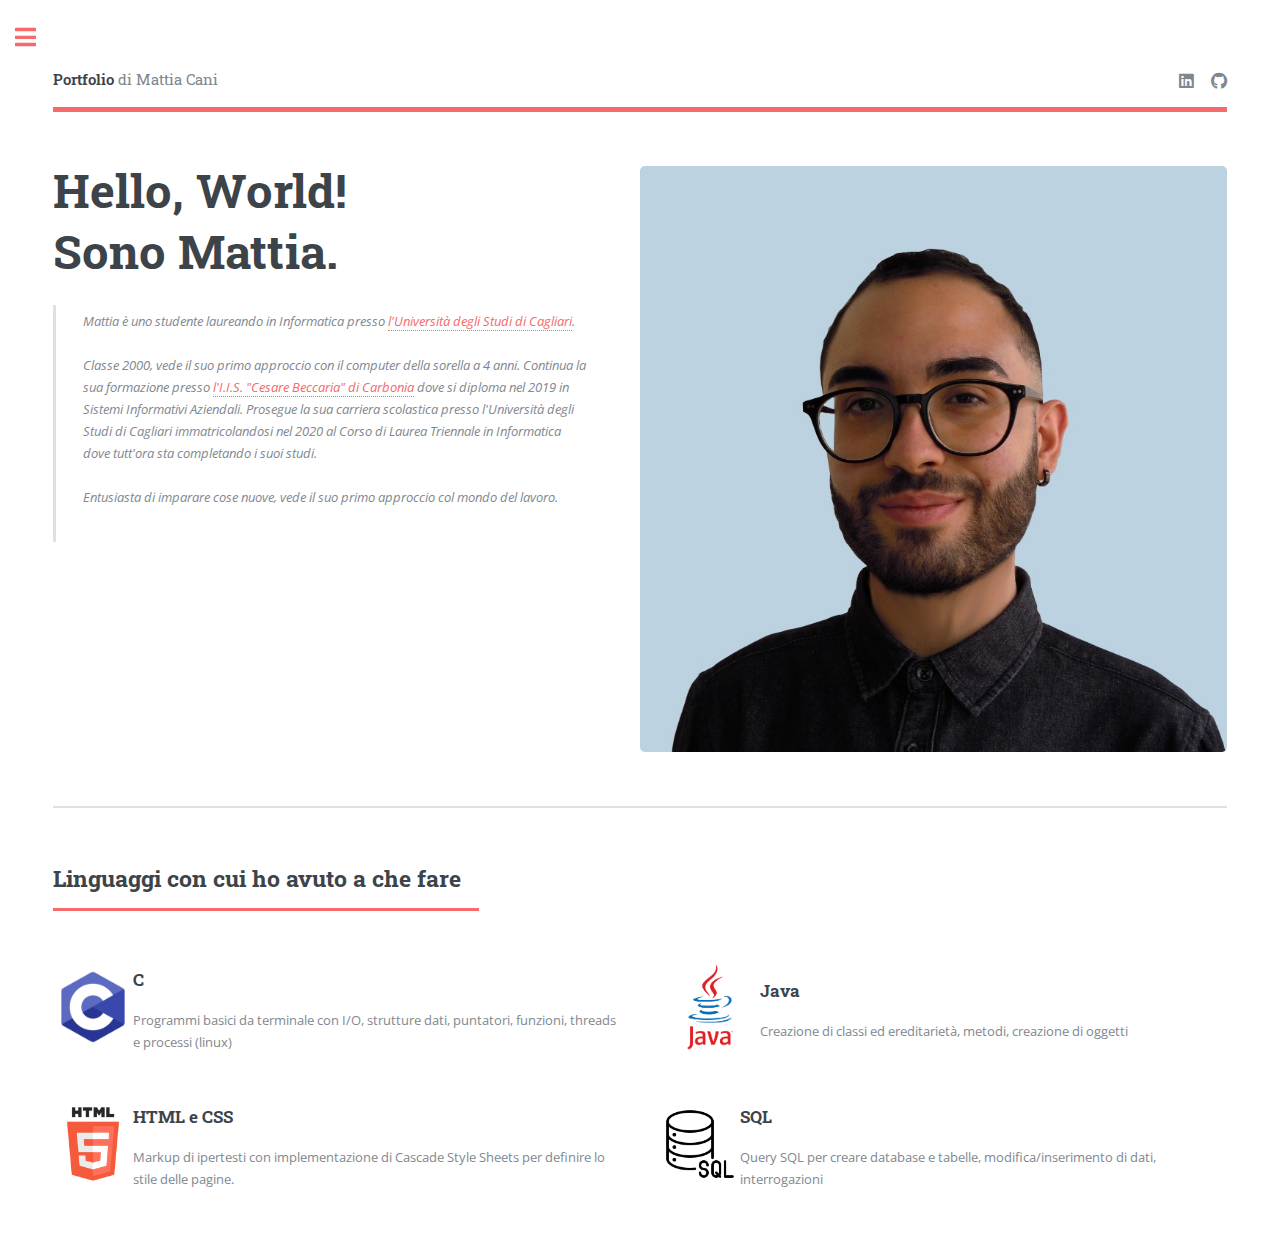
<file: index.html>
<!DOCTYPE HTML>
<!--
	Editorial by HTML5 UP
	html5up.net | @ajlkn
	Free for personal and commercial use under the CCA 3.0 license (html5up.net/license)
-->
<html>
	<head>
		<title>Home - Portfolio Mattia Cani</title>
		<meta charset="utf-8" />
		<meta name="viewport" content="width=device-width, initial-scale=1, user-scalable=no" />
		<link rel="stylesheet" href="assets/css/main.css" />
		<link rel="icon" type="image/x-icon" href="/images/icona_sito.png">
		<link type="image/png" sizes="32x32" rel="icon" href="images/icona_sito.png">
	</head>
	<body class="is-preload">

		<!-- Wrapper -->
			<div id="wrapper">

				<!-- Main -->
					<div id="main">
						<div class="inner">

							<!-- Header -->
								<header id="header">
									<a href="index.html" class="logo"><strong>Portfolio</strong> di Mattia Cani</a>
									<ul class="icons">
										<li><a href="https://www.linkedin.com/in/mattia-cani/" class="icon brands fa-linkedin"><span class="label">Linkedin</span></a></li>
										<li><a href="https://github.com/mattiacani" class="icon brands fa-github"><span class="label">Github</span></a></li>
									</ul>
								</header>

							<!-- Banner -->
								<section id="banner">
									<div class="content">
										<header>
											<h1>Hello, World!<br/> Sono Mattia.</h1>
										</header>

										<blockquote>
											<p>Mattia è uno studente laureando in Informatica presso <a href="https://www.unica.it/unica/">l'Università degli Studi di Cagliari</a>.<br/>
											<br/>
											Classe 2000, vede il suo primo approccio con il computer della sorella a 4 anni. Continua la sua formazione 
											presso <a href="https://iisbeccaria.edu.it/">l'I.I.S. "Cesare Beccaria" di Carbonia</a> dove si diploma nel 2019 in Sistemi Informativi 
											Aziendali. Prosegue la sua carriera scolastica presso l'Università degli Studi di Cagliari immatricolandosi nel 2020 al Corso di Laurea 
											Triennale in Informatica dove tutt'ora sta completando i suoi studi.<br/>
											<br/>
											Entusiasta di imparare cose nuove, vede il suo primo approccio col mondo del lavoro.</p>
										</blockquote>
										
									</div>

									<span class="image object">
										<img src="images/foto_profilo.jpg" alt="Foto profilo di Mattia Cani" width="400" lenght="400"/>
									</span>
								</section>

							<!-- Section -->
								<section>
									<header class="major">
										<h2>Linguaggi con cui ho avuto a che fare</h2>
									</header>
									<div class="features">
										<article>
											<span><img src="images/c.png" width="80" height="80"></span>
											<div class="content">
												<h3>C</h3>
												<p>Programmi basici da terminale con I/O, strutture dati, puntatori, funzioni, threads e processi (linux)</p>
											</div>
										</article>
										<article>
											<span><img src="images/java.png" width="100" height="100"></span>
											<div class="content">
												<h3>Java</h3>
												<p>Creazione di classi ed ereditarietà, metodi, creazione di oggetti</p>
											</div>
										</article>
										<article>
											<span><img src="images/html.png" width="80" height="80"></span>
											<div class="content">
												<h3>HTML e CSS</h3>
												<p>Markup di ipertesti con implementazione di Cascade Style Sheets per definire lo stile delle pagine.</p>
											</div>
										</article>
										<article>
											<span><img src="images/sql.png" width="80" height="80"></span>
											<div class="content">
												<h3>SQL</h3>
												<p>Query SQL per creare database e tabelle, modifica/inserimento di dati, interrogazioni</p>
											</div>
										</article>
									</div>
								</section>
						</div>
					</div>

				<!-- Sidebar -->
					<div id="sidebar">
						<div class="inner">
							<!-- Menu -->
								<nav id="menu">
									<header class="major">
										<h2>Menu</h2>
									</header>
									<ul>
										<li class="icon solid fa-home activePage"><a href="index.html">Homepage</a></li>
										<li class="icon solid fa-project-diagram">
											<span class="opener">Progetti</span>
											<ul>
												<li><a href="spaceDefender.html">Space Defender</a></li>
												<li><a href="conference.html">Conference</a></li>
												<li><a href="parkify.html">Parkify</a></li>
												<li><a href="progetti.html">>> Tutti i progetti</a></li>
											</ul>
										</li>
									</ul>
								</nav>

							<!-- Section -->
							<section>
								<header class="major">
									<h2>Contattami</h2>
								</header>
								<p></p>
								<ul class="contact">
									<li class="icon solid fa-envelope"><a href="mailto:mattia.cani88@gmail.com">E-Mail</a></li>
									<li class="icon solid fa-download"><a href="files/CV Mattia Cani.pdf" download>Curriculum Vitae</a></li>
									<li class="icon brands fa-github"><a href="https://github.com/mattiacani">GitHub</a></li>
									<li class="icon brands fa-linkedin"><a href="https://www.linkedin.com/in/mattia-cani/">Linkedin</a></li>
								</ul>
							</section>

							<!-- Footer -->
								<footer id="footer">
									<p class="copyright">&copy; Mattia Cani. All rights reserved. Design: <a href="https://html5up.net">HTML5 UP</a>.</p>
								</footer>

						</div>
					</div>

			</div>

		<!-- Scripts -->
			<script src="assets/js/jquery.min.js"></script>
			<script src="assets/js/browser.min.js"></script>
			<script src="assets/js/breakpoints.min.js"></script>
			<script src="assets/js/util.js"></script>
			<script src="assets/js/main.js"></script>

	</body>
</html>
</file>
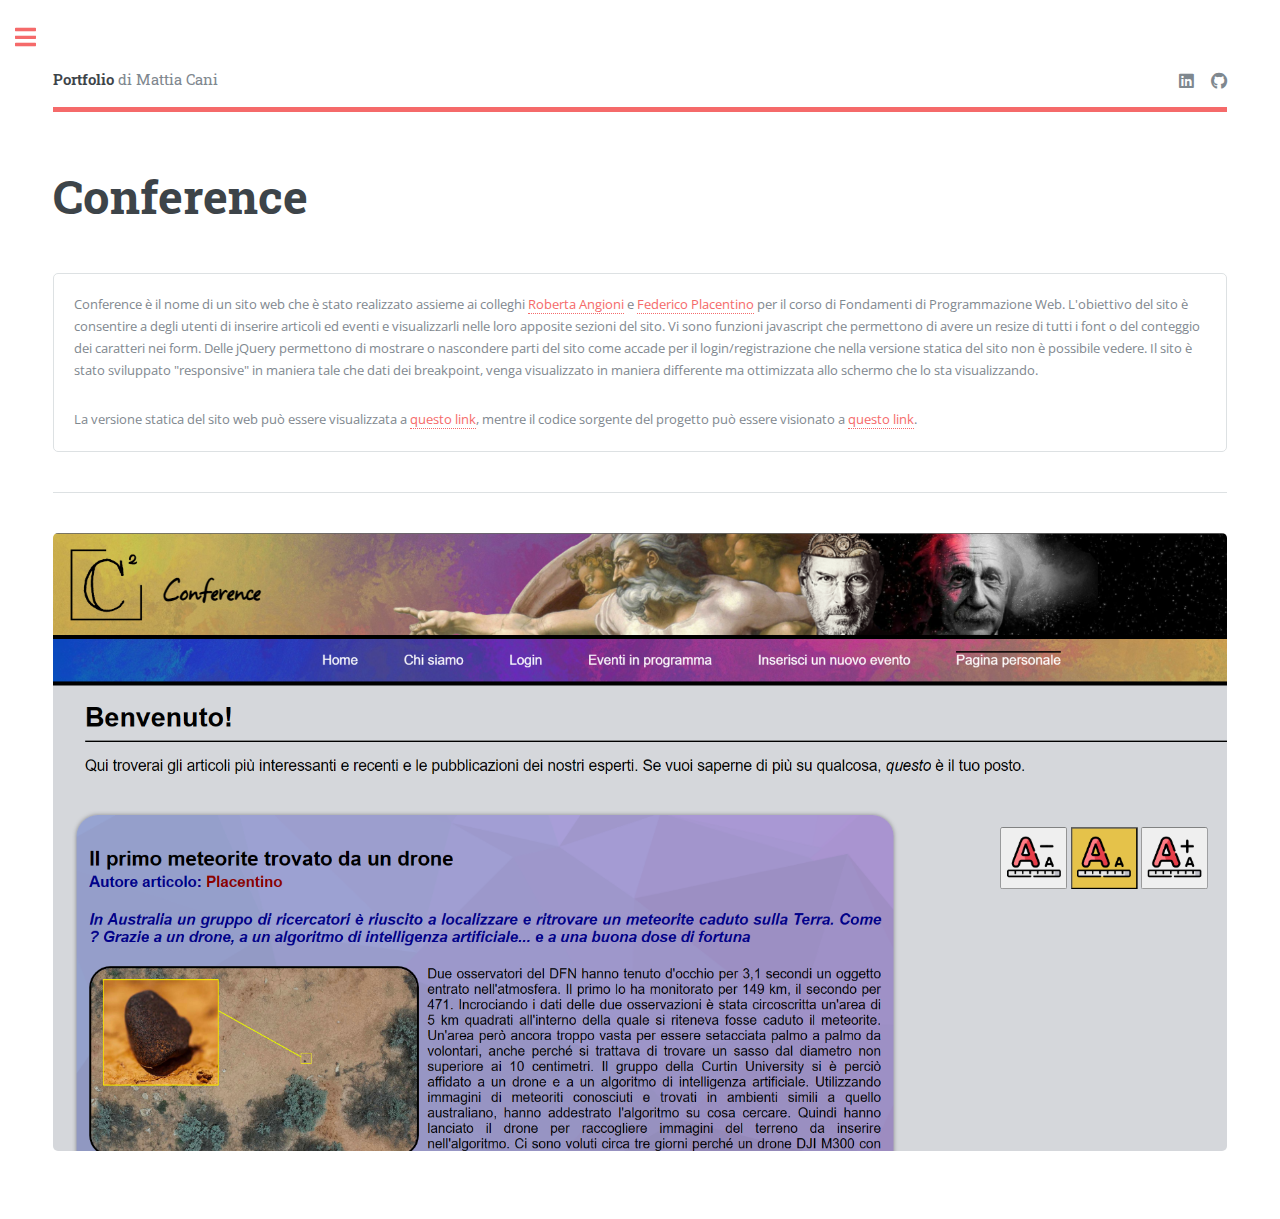
<file: conference.html>
<!DOCTYPE HTML>
<!--
	Editorial by HTML5 UP
	html5up.net | @ajlkn
	Free for personal and commercial use under the CCA 3.0 license (html5up.net/license)
-->
<html>
	<head>
		<title>Conference - Mattia Cani</title>
		<meta charset="utf-8" />
		<meta name="viewport" content="width=device-width, initial-scale=1, user-scalable=no" />
		<link rel="stylesheet" href="assets/css/main.css" />
		<link type="image/png" sizes="32x32" rel="icon" href="images/icona_sito.png">
	</head>
	<body class="is-preload">

		<!-- Wrapper -->
			<div id="wrapper">

				<!-- Main -->
					<div id="main">
						<div class="inner">

							<!-- Header -->
								<header id="header">
									<a href="index.html" class="logo"><strong>Portfolio</strong> di Mattia Cani</a>
									<ul class="icons">
										<li><a href="https://www.linkedin.com/in/mattia-cani/" class="icon brands fa-linkedin"><span class="label">Linkedin</span></a></li>
										<li><a href="https://github.com/mattiacani" class="icon brands fa-github"><span class="label">Github</span></a></li>
									</ul>
								</header>

							<!-- Content -->
								<section>
									<header class="main">
										<h1>Conference</h1>
									</header>
									
									<div class="box">
										<p>Conference è il nome di un sito web che è stato realizzato assieme ai colleghi <a href="https://github.com/Berthaji">Roberta Angioni</a> e <a href="https://github.com/Cefalu129">Federico Placentino</a> per il corso di Fondamenti di Programmazione Web.
										L'obiettivo del sito è consentire a degli utenti di inserire articoli ed eventi e visualizzarli nelle loro apposite sezioni del 
										sito. Vi sono funzioni javascript che permettono di avere un resize di tutti i font o del conteggio dei caratteri nei form. 
										Delle jQuery permettono di mostrare o nascondere parti del sito come accade per il login/registrazione che nella versione statica 
										del sito non è possibile vedere. Il sito è stato sviluppato "responsive" in maniera tale che dati dei breakpoint, venga visualizzato 
										in maniera differente ma ottimizzata allo schermo che lo sta visualizzando.
										</p>

										<p>La versione statica del sito web può essere visualizzata a <a href="https://mattiacani.github.io/nextech/">questo link</a>, mentre il codice sorgente del progetto può essere 
										visionato a <a href="https://github.com/MattiaCani/progetto-fpw">questo link</a>.</p>
										</div>
									

									<hr class="major" />

									<span class="image main"><img src="images/Conference.png" alt="Screenshot della home page del sito web di conference" /></span>

								</section>

						</div>
					</div>

				<!-- Sidebar -->
					<div id="sidebar">
						<div class="inner">
							<!-- Menu -->
								<nav id="menu">
									<header class="major">
										<h2>Menu</h2>
									</header>
									<ul>
										<li class="icon solid fa-home"><a href="index.html">Homepage</a></li>
										<li class="icon solid fa-project-diagram">
											<span class="opener activePage">Progetti</span>
											<ul>
												<li><a href="spaceDefender.html">Space Defender</a></li>
												<li class="activePage"><a href="conference.html">Conference</a></li>
												<li><a href="parkify.html">Parkify</a></li>
												<li><a href="progetti.html">>> Tutti i progetti</a></li>
											</ul>
										</li>
									</ul>
									
								</nav>

							<!-- Section -->
								<section>
									<header class="major">
										<h2>Contattami</h2>
									</header>
									<p></p>
									<ul class="contact">
										<li class="icon solid fa-envelope"><a href="mailto:mattia.cani88@gmail.com">E-Mail</a></li>
										<li class="icon solid fa-download"><a href="files/CV Mattia Cani.pdf" download>Curriculum Vitae</a></li>
										<li class="icon brands fa-github"><a href="https://github.com/mattiacani">GitHub</a></li>
										<li class="icon brands fa-linkedin"><a href="https://www.linkedin.com/in/mattia-cani/">Linkedin</a></li>
									</ul>
								</section>

							<!-- Footer -->
								<footer id="footer">
									<p class="copyright">&copy; Mattia Cani. All rights reserved. Design: <a href="https://html5up.net">HTML5 UP</a>.</p>
								</footer>

						</div>
					</div>

			</div>

		<!-- Scripts -->
			<script src="assets/js/jquery.min.js"></script>
			<script src="assets/js/browser.min.js"></script>
			<script src="assets/js/breakpoints.min.js"></script>
			<script src="assets/js/util.js"></script>
			<script src="assets/js/main.js"></script>

	</body>
</html>
</file>
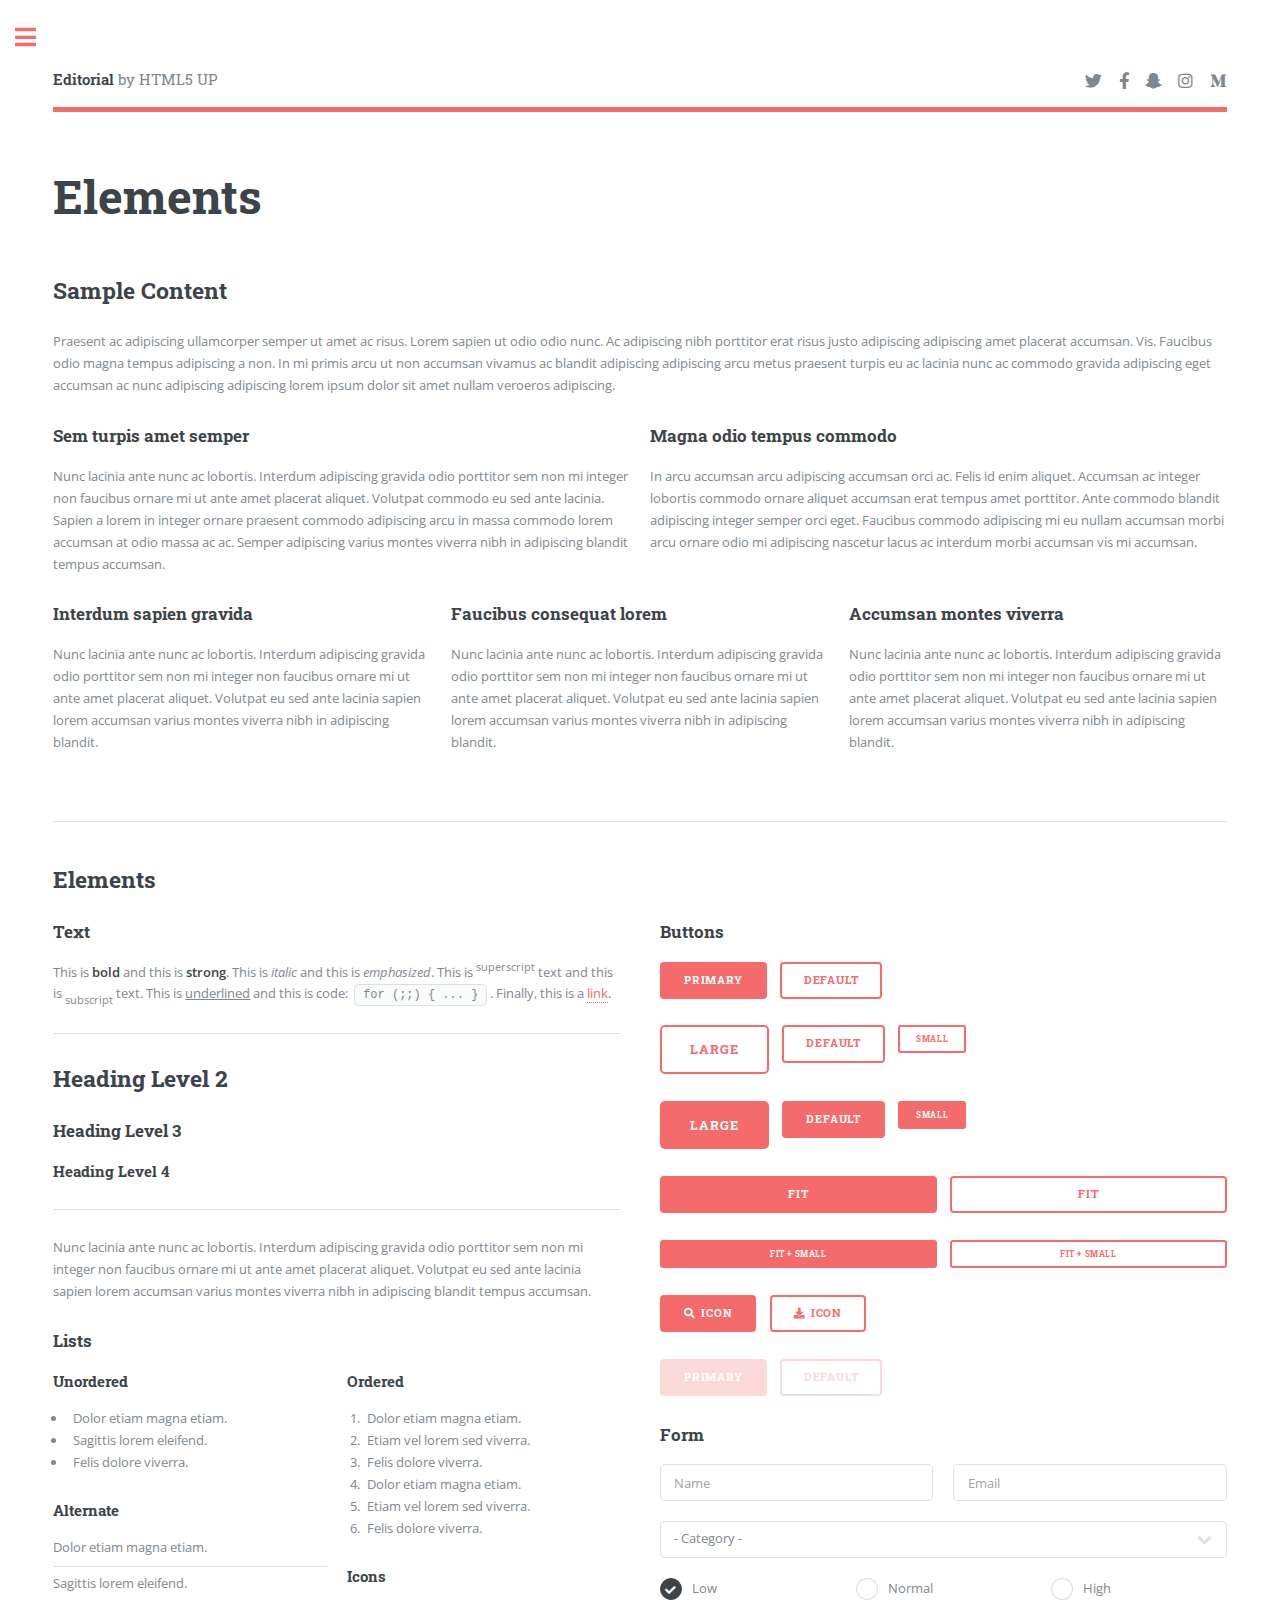
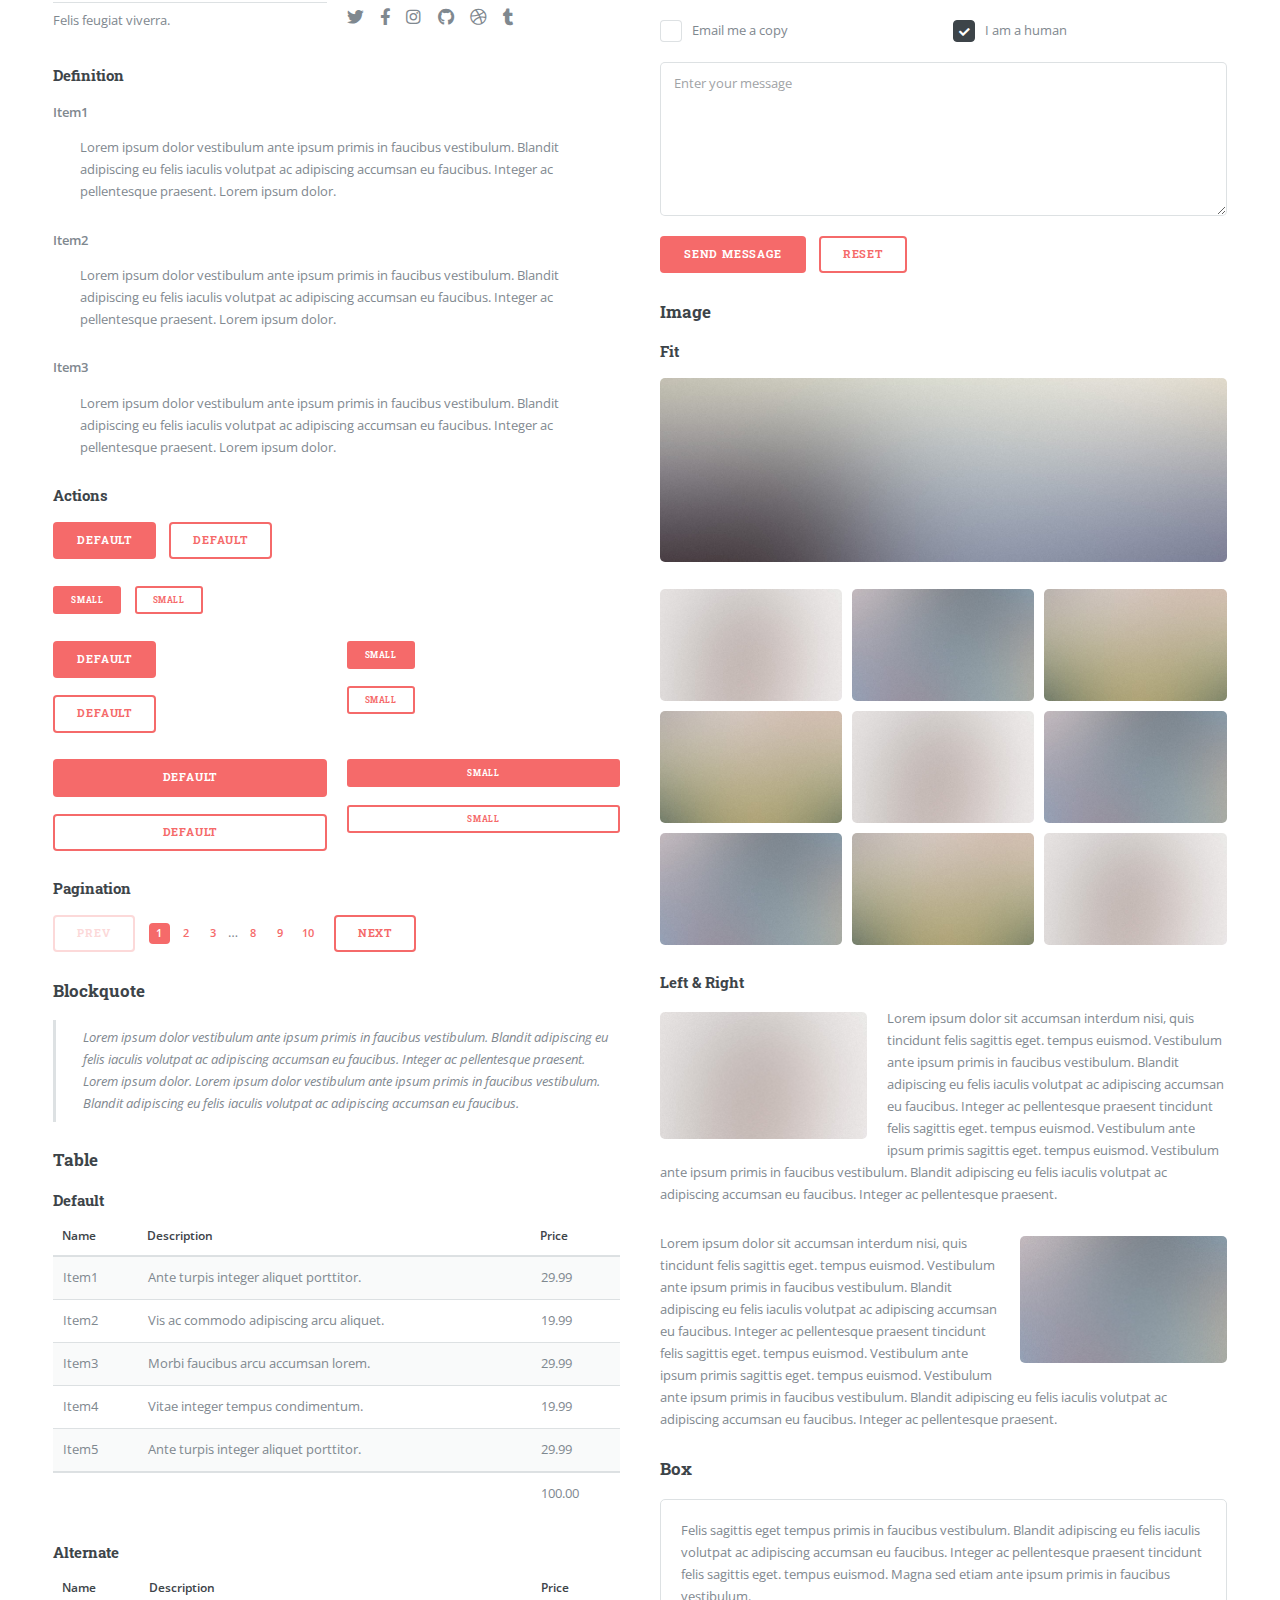
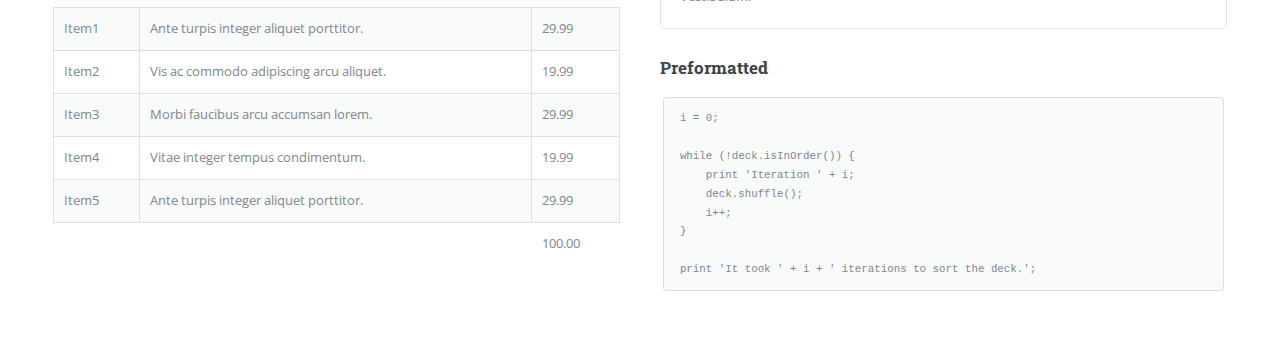
<file: elements.html>
<!DOCTYPE HTML>
<!--
	Editorial by HTML5 UP
	html5up.net | @ajlkn
	Free for personal and commercial use under the CCA 3.0 license (html5up.net/license)
-->
<html>
	<head>
		<title>Elements - Editorial by HTML5 UP</title>
		<meta charset="utf-8" />
		<meta name="viewport" content="width=device-width, initial-scale=1, user-scalable=no" />
		<link rel="stylesheet" href="assets/css/main.css" />
	</head>
	<body class="is-preload">

		<!-- Wrapper -->
			<div id="wrapper">

				<!-- Main -->
					<div id="main">
						<div class="inner">

							<!-- Header -->
								<header id="header">
									<a href="index.html" class="logo"><strong>Editorial</strong> by HTML5 UP</a>
									<ul class="icons">
										<li><a href="#" class="icon brands fa-twitter"><span class="label">Twitter</span></a></li>
										<li><a href="#" class="icon brands fa-facebook-f"><span class="label">Facebook</span></a></li>
										<li><a href="#" class="icon brands fa-snapchat-ghost"><span class="label">Snapchat</span></a></li>
										<li><a href="#" class="icon brands fa-instagram"><span class="label">Instagram</span></a></li>
										<li><a href="#" class="icon brands fa-medium-m"><span class="label">Medium</span></a></li>
									</ul>
								</header>

							<!-- Content -->
								<section>
									<header class="main">
										<h1>Elements</h1>
									</header>

									<!-- Content -->
										<h2 id="content">Sample Content</h2>
										<p>Praesent ac adipiscing ullamcorper semper ut amet ac risus. Lorem sapien ut odio odio nunc. Ac adipiscing nibh porttitor erat risus justo adipiscing adipiscing amet placerat accumsan. Vis. Faucibus odio magna tempus adipiscing a non. In mi primis arcu ut non accumsan vivamus ac blandit adipiscing adipiscing arcu metus praesent turpis eu ac lacinia nunc ac commodo gravida adipiscing eget accumsan ac nunc adipiscing adipiscing lorem ipsum dolor sit amet nullam veroeros adipiscing.</p>
										<div class="row">
											<div class="col-6 col-12-small">
												<h3>Sem turpis amet semper</h3>
												<p>Nunc lacinia ante nunc ac lobortis. Interdum adipiscing gravida odio porttitor sem non mi integer non faucibus ornare mi ut ante amet placerat aliquet. Volutpat commodo eu sed ante lacinia. Sapien a lorem in integer ornare praesent commodo adipiscing arcu in massa commodo lorem accumsan at odio massa ac ac. Semper adipiscing varius montes viverra nibh in adipiscing blandit tempus accumsan.</p>
											</div>
											<div class="col-6 col-12-small">
												<h3>Magna odio tempus commodo</h3>
												<p>In arcu accumsan arcu adipiscing accumsan orci ac. Felis id enim aliquet. Accumsan ac integer lobortis commodo ornare aliquet accumsan erat tempus amet porttitor. Ante commodo blandit adipiscing integer semper orci eget. Faucibus commodo adipiscing mi eu nullam accumsan morbi arcu ornare odio mi adipiscing nascetur lacus ac interdum morbi accumsan vis mi accumsan.</p>
											</div>
											<!-- Break -->
											<div class="col-4 col-12-medium">
												<h3>Interdum sapien gravida</h3>
												<p>Nunc lacinia ante nunc ac lobortis. Interdum adipiscing gravida odio porttitor sem non mi integer non faucibus ornare mi ut ante amet placerat aliquet. Volutpat eu sed ante lacinia sapien lorem accumsan varius montes viverra nibh in adipiscing blandit.</p>
											</div>
											<div class="col-4 col-12-medium">
												<h3>Faucibus consequat lorem</h3>
												<p>Nunc lacinia ante nunc ac lobortis. Interdum adipiscing gravida odio porttitor sem non mi integer non faucibus ornare mi ut ante amet placerat aliquet. Volutpat eu sed ante lacinia sapien lorem accumsan varius montes viverra nibh in adipiscing blandit.</p>
											</div>
											<div class="col-4 col-12-medium">
												<h3>Accumsan montes viverra</h3>
												<p>Nunc lacinia ante nunc ac lobortis. Interdum adipiscing gravida odio porttitor sem non mi integer non faucibus ornare mi ut ante amet placerat aliquet. Volutpat eu sed ante lacinia sapien lorem accumsan varius montes viverra nibh in adipiscing blandit.</p>
											</div>
										</div>

									<hr class="major" />

									<!-- Elements -->
										<h2 id="elements">Elements</h2>
										<div class="row gtr-200">
											<div class="col-6 col-12-medium">

												<!-- Text stuff -->
													<h3>Text</h3>
													<p>This is <b>bold</b> and this is <strong>strong</strong>. This is <i>italic</i> and this is <em>emphasized</em>.
													This is <sup>superscript</sup> text and this is <sub>subscript</sub> text.
													This is <u>underlined</u> and this is code: <code>for (;;) { ... }</code>.
													Finally, this is a <a href="#">link</a>.</p>
													<hr />
													<h2>Heading Level 2</h2>
													<h3>Heading Level 3</h3>
													<h4>Heading Level 4</h4>
													<hr />
													<p>Nunc lacinia ante nunc ac lobortis. Interdum adipiscing gravida odio porttitor sem non mi integer non faucibus ornare mi ut ante amet placerat aliquet. Volutpat eu sed ante lacinia sapien lorem accumsan varius montes viverra nibh in adipiscing blandit tempus accumsan.</p>

												<!-- Lists -->
													<h3>Lists</h3>
													<div class="row">
														<div class="col-6 col-12-small">

															<h4>Unordered</h4>
															<ul>
																<li>Dolor etiam magna etiam.</li>
																<li>Sagittis lorem eleifend.</li>
																<li>Felis dolore viverra.</li>
															</ul>

															<h4>Alternate</h4>
															<ul class="alt">
																<li>Dolor etiam magna etiam.</li>
																<li>Sagittis lorem eleifend.</li>
																<li>Felis feugiat viverra.</li>
															</ul>

														</div>
														<div class="col-6 col-12-small">

															<h4>Ordered</h4>
															<ol>
																<li>Dolor etiam magna etiam.</li>
																<li>Etiam vel lorem sed viverra.</li>
																<li>Felis dolore viverra.</li>
																<li>Dolor etiam magna etiam.</li>
																<li>Etiam vel lorem sed viverra.</li>
																<li>Felis dolore viverra.</li>
															</ol>

															<h4>Icons</h4>
															<ul class="icons">
																<li><a href="#" class="icon brands fa-twitter"><span class="label">Twitter</span></a></li>
																<li><a href="#" class="icon brands fa-facebook-f"><span class="label">Facebook</span></a></li>
																<li><a href="#" class="icon brands fa-instagram"><span class="label">Instagram</span></a></li>
																<li><a href="#" class="icon brands fa-github"><span class="label">Github</span></a></li>
																<li><a href="#" class="icon brands fa-dribbble"><span class="label">Dribbble</span></a></li>
																<li><a href="#" class="icon brands fa-tumblr"><span class="label">Tumblr</span></a></li>
															</ul>

														</div>
													</div>
													<h4>Definition</h4>
													<dl>
														<dt>Item1</dt>
														<dd>
															<p>Lorem ipsum dolor vestibulum ante ipsum primis in faucibus vestibulum. Blandit adipiscing eu felis iaculis volutpat ac adipiscing accumsan eu faucibus. Integer ac pellentesque praesent. Lorem ipsum dolor.</p>
														</dd>
														<dt>Item2</dt>
														<dd>
															<p>Lorem ipsum dolor vestibulum ante ipsum primis in faucibus vestibulum. Blandit adipiscing eu felis iaculis volutpat ac adipiscing accumsan eu faucibus. Integer ac pellentesque praesent. Lorem ipsum dolor.</p>
														</dd>
														<dt>Item3</dt>
														<dd>
															<p>Lorem ipsum dolor vestibulum ante ipsum primis in faucibus vestibulum. Blandit adipiscing eu felis iaculis volutpat ac adipiscing accumsan eu faucibus. Integer ac pellentesque praesent. Lorem ipsum dolor.</p>
														</dd>
													</dl>

													<h4>Actions</h4>
													<ul class="actions">
														<li><a href="#" class="button primary">Default</a></li>
														<li><a href="#" class="button">Default</a></li>
													</ul>
													<ul class="actions small">
														<li><a href="#" class="button primary small">Small</a></li>
														<li><a href="#" class="button small">Small</a></li>
													</ul>
													<div class="row">
														<div class="col-6 col-12-small">
															<ul class="actions stacked">
																<li><a href="#" class="button primary">Default</a></li>
																<li><a href="#" class="button">Default</a></li>
															</ul>
														</div>
														<div class="col-6 col-12-small">
															<ul class="actions stacked">
																<li><a href="#" class="button primary small">Small</a></li>
																<li><a href="#" class="button small">Small</a></li>
															</ul>
														</div>
														<div class="col-6 col-12-small">
															<ul class="actions stacked">
																<li><a href="#" class="button primary fit">Default</a></li>
																<li><a href="#" class="button fit">Default</a></li>
															</ul>
														</div>
														<div class="col-6 col-12-small">
															<ul class="actions stacked">
																<li><a href="#" class="button primary small fit">Small</a></li>
																<li><a href="#" class="button small fit">Small</a></li>
															</ul>
														</div>
													</div>

													<h4>Pagination</h4>
													<ul class="pagination">
														<li><span class="button disabled">Prev</span></li>
														<li><a href="#" class="page active">1</a></li>
														<li><a href="#" class="page">2</a></li>
														<li><a href="#" class="page">3</a></li>
														<li><span>&hellip;</span></li>
														<li><a href="#" class="page">8</a></li>
														<li><a href="#" class="page">9</a></li>
														<li><a href="#" class="page">10</a></li>
														<li><a href="#" class="button">Next</a></li>
													</ul>

												<!-- Blockquote -->
													<h3>Blockquote</h3>
													<blockquote>Lorem ipsum dolor vestibulum ante ipsum primis in faucibus vestibulum. Blandit adipiscing eu felis iaculis volutpat ac adipiscing accumsan eu faucibus. Integer ac pellentesque praesent. Lorem ipsum dolor. Lorem ipsum dolor vestibulum ante ipsum primis in faucibus vestibulum. Blandit adipiscing eu felis iaculis volutpat ac adipiscing accumsan eu faucibus.</blockquote>

												<!-- Table -->
													<h3>Table</h3>

													<h4>Default</h4>
													<div class="table-wrapper">
														<table>
															<thead>
																<tr>
																	<th>Name</th>
																	<th>Description</th>
																	<th>Price</th>
																</tr>
															</thead>
															<tbody>
																<tr>
																	<td>Item1</td>
																	<td>Ante turpis integer aliquet porttitor.</td>
																	<td>29.99</td>
																</tr>
																<tr>
																	<td>Item2</td>
																	<td>Vis ac commodo adipiscing arcu aliquet.</td>
																	<td>19.99</td>
																</tr>
																<tr>
																	<td>Item3</td>
																	<td> Morbi faucibus arcu accumsan lorem.</td>
																	<td>29.99</td>
																</tr>
																<tr>
																	<td>Item4</td>
																	<td>Vitae integer tempus condimentum.</td>
																	<td>19.99</td>
																</tr>
																<tr>
																	<td>Item5</td>
																	<td>Ante turpis integer aliquet porttitor.</td>
																	<td>29.99</td>
																</tr>
															</tbody>
															<tfoot>
																<tr>
																	<td colspan="2"></td>
																	<td>100.00</td>
																</tr>
															</tfoot>
														</table>
													</div>

													<h4>Alternate</h4>
													<div class="table-wrapper">
														<table class="alt">
															<thead>
																<tr>
																	<th>Name</th>
																	<th>Description</th>
																	<th>Price</th>
																</tr>
															</thead>
															<tbody>
																<tr>
																	<td>Item1</td>
																	<td>Ante turpis integer aliquet porttitor.</td>
																	<td>29.99</td>
																</tr>
																<tr>
																	<td>Item2</td>
																	<td>Vis ac commodo adipiscing arcu aliquet.</td>
																	<td>19.99</td>
																</tr>
																<tr>
																	<td>Item3</td>
																	<td> Morbi faucibus arcu accumsan lorem.</td>
																	<td>29.99</td>
																</tr>
																<tr>
																	<td>Item4</td>
																	<td>Vitae integer tempus condimentum.</td>
																	<td>19.99</td>
																</tr>
																<tr>
																	<td>Item5</td>
																	<td>Ante turpis integer aliquet porttitor.</td>
																	<td>29.99</td>
																</tr>
															</tbody>
															<tfoot>
																<tr>
																	<td colspan="2"></td>
																	<td>100.00</td>
																</tr>
															</tfoot>
														</table>
													</div>

											</div>
											<div class="col-6 col-12-medium">

												<!-- Buttons -->
													<h3>Buttons</h3>
													<ul class="actions">
														<li><a href="#" class="button primary">Primary</a></li>
														<li><a href="#" class="button">Default</a></li>
													</ul>
													<ul class="actions">
														<li><a href="#" class="button large">Large</a></li>
														<li><a href="#" class="button">Default</a></li>
														<li><a href="#" class="button small">Small</a></li>
													</ul>
													<ul class="actions">
														<li><a href="#" class="button primary large">Large</a></li>
														<li><a href="#" class="button primary">Default</a></li>
														<li><a href="#" class="button primary small">Small</a></li>
													</ul>
													<ul class="actions fit">
														<li><a href="#" class="button primary fit">Fit</a></li>
														<li><a href="#" class="button fit">Fit</a></li>
													</ul>
													<ul class="actions fit small">
														<li><a href="#" class="button primary fit small">Fit + Small</a></li>
														<li><a href="#" class="button fit small">Fit + Small</a></li>
													</ul>
													<ul class="actions">
														<li><a href="#" class="button primary icon solid fa-search">Icon</a></li>
														<li><a href="#" class="button icon solid fa-download">Icon</a></li>
													</ul>
													<ul class="actions">
														<li><span class="button primary disabled">Primary</span></li>
														<li><span class="button disabled">Default</span></li>
													</ul>

												<!-- Form -->
													<h3>Form</h3>

													<form method="post" action="#">
														<div class="row gtr-uniform">
															<div class="col-6 col-12-xsmall">
																<input type="text" name="demo-name" id="demo-name" value="" placeholder="Name" />
															</div>
															<div class="col-6 col-12-xsmall">
																<input type="email" name="demo-email" id="demo-email" value="" placeholder="Email" />
															</div>
															<!-- Break -->
															<div class="col-12">
																<select name="demo-category" id="demo-category">
																	<option value="">- Category -</option>
																	<option value="1">Manufacturing</option>
																	<option value="1">Shipping</option>
																	<option value="1">Administration</option>
																	<option value="1">Human Resources</option>
																</select>
															</div>
															<!-- Break -->
															<div class="col-4 col-12-small">
																<input type="radio" id="demo-priority-low" name="demo-priority" checked>
																<label for="demo-priority-low">Low</label>
															</div>
															<div class="col-4 col-12-small">
																<input type="radio" id="demo-priority-normal" name="demo-priority">
																<label for="demo-priority-normal">Normal</label>
															</div>
															<div class="col-4 col-12-small">
																<input type="radio" id="demo-priority-high" name="demo-priority">
																<label for="demo-priority-high">High</label>
															</div>
															<!-- Break -->
															<div class="col-6 col-12-small">
																<input type="checkbox" id="demo-copy" name="demo-copy">
																<label for="demo-copy">Email me a copy</label>
															</div>
															<div class="col-6 col-12-small">
																<input type="checkbox" id="demo-human" name="demo-human" checked>
																<label for="demo-human">I am a human</label>
															</div>
															<!-- Break -->
															<div class="col-12">
																<textarea name="demo-message" id="demo-message" placeholder="Enter your message" rows="6"></textarea>
															</div>
															<!-- Break -->
															<div class="col-12">
																<ul class="actions">
																	<li><input type="submit" value="Send Message" class="primary" /></li>
																	<li><input type="reset" value="Reset" /></li>
																</ul>
															</div>
														</div>
													</form>

												<!-- Image -->
													<h3>Image</h3>

													<h4>Fit</h4>
													<span class="image fit"><img src="images/pic11.jpg" alt="" /></span>
													<div class="box alt">
														<div class="row gtr-50 gtr-uniform">
															<div class="col-4"><span class="image fit"><img src="images/pic01.jpg" alt="" /></span></div>
															<div class="col-4"><span class="image fit"><img src="images/pic02.jpg" alt="" /></span></div>
															<div class="col-4"><span class="image fit"><img src="images/pic03.jpg" alt="" /></span></div>
															<!-- Break -->
															<div class="col-4"><span class="image fit"><img src="images/pic03.jpg" alt="" /></span></div>
															<div class="col-4"><span class="image fit"><img src="images/pic01.jpg" alt="" /></span></div>
															<div class="col-4"><span class="image fit"><img src="images/pic02.jpg" alt="" /></span></div>
															<!-- Break -->
															<div class="col-4"><span class="image fit"><img src="images/pic02.jpg" alt="" /></span></div>
															<div class="col-4"><span class="image fit"><img src="images/pic03.jpg" alt="" /></span></div>
															<div class="col-4"><span class="image fit"><img src="images/pic01.jpg" alt="" /></span></div>
														</div>
													</div>

													<h4>Left &amp; Right</h4>
													<p><span class="image left"><img src="images/pic01.jpg" alt="" /></span>Lorem ipsum dolor sit accumsan interdum nisi, quis tincidunt felis sagittis eget. tempus euismod. Vestibulum ante ipsum primis in faucibus vestibulum. Blandit adipiscing eu felis iaculis volutpat ac adipiscing accumsan eu faucibus. Integer ac pellentesque praesent tincidunt felis sagittis eget. tempus euismod. Vestibulum ante ipsum primis sagittis eget. tempus euismod. Vestibulum ante ipsum primis in faucibus vestibulum. Blandit adipiscing eu felis iaculis volutpat ac adipiscing accumsan eu faucibus. Integer ac pellentesque praesent.</p>
													<p><span class="image right"><img src="images/pic02.jpg" alt="" /></span>Lorem ipsum dolor sit accumsan interdum nisi, quis tincidunt felis sagittis eget. tempus euismod. Vestibulum ante ipsum primis in faucibus vestibulum. Blandit adipiscing eu felis iaculis volutpat ac adipiscing accumsan eu faucibus. Integer ac pellentesque praesent tincidunt felis sagittis eget. tempus euismod. Vestibulum ante ipsum primis sagittis eget. tempus euismod. Vestibulum ante ipsum primis in faucibus vestibulum. Blandit adipiscing eu felis iaculis volutpat ac adipiscing accumsan eu faucibus. Integer ac pellentesque praesent.</p>

												<!-- Box -->
													<h3>Box</h3>
													<div class="box">
														<p>Felis sagittis eget tempus primis in faucibus vestibulum. Blandit adipiscing eu felis iaculis volutpat ac adipiscing accumsan eu faucibus. Integer ac pellentesque praesent tincidunt felis sagittis eget. tempus euismod. Magna sed etiam ante ipsum primis in faucibus vestibulum.</p>
													</div>

												<!-- Preformatted Code -->
													<h3>Preformatted</h3>
													<pre><code>i = 0;

while (!deck.isInOrder()) {
    print 'Iteration ' + i;
    deck.shuffle();
    i++;
}

print 'It took ' + i + ' iterations to sort the deck.';
</code></pre>

											</div>
										</div>

								</section>

						</div>
					</div>

				<!-- Sidebar -->
					<div id="sidebar">
						<div class="inner">

							<!-- Search -->
								<section id="search" class="alt">
									<form method="post" action="#">
										<input type="text" name="query" id="query" placeholder="Search" />
									</form>
								</section>

							<!-- Menu -->
								<nav id="menu">
									<header class="major">
										<h2>Menu</h2>
									</header>
									<ul>
										<li><a href="index.html">Homepage</a></li>
										<li><a href="generic.html">Generic</a></li>
										<li><a href="elements.html">Elements</a></li>
										<li>
											<span class="opener">Submenu</span>
											<ul>
												<li><a href="#">Lorem Dolor</a></li>
												<li><a href="#">Ipsum Adipiscing</a></li>
												<li><a href="#">Tempus Magna</a></li>
												<li><a href="#">Feugiat Veroeros</a></li>
											</ul>
										</li>
										<li><a href="#">Etiam Dolore</a></li>
										<li><a href="#">Adipiscing</a></li>
										<li>
											<span class="opener">Another Submenu</span>
											<ul>
												<li><a href="#">Lorem Dolor</a></li>
												<li><a href="#">Ipsum Adipiscing</a></li>
												<li><a href="#">Tempus Magna</a></li>
												<li><a href="#">Feugiat Veroeros</a></li>
											</ul>
										</li>
										<li><a href="#">Maximus Erat</a></li>
										<li><a href="#">Sapien Mauris</a></li>
										<li><a href="#">Amet Lacinia</a></li>
									</ul>
								</nav>

							<!-- Section -->
								<section>
									<header class="major">
										<h2>Ante interdum</h2>
									</header>
									<div class="mini-posts">
										<article>
											<a href="#" class="image"><img src="images/pic07.jpg" alt="" /></a>
											<p>Aenean ornare velit lacus, ac varius enim lorem ullamcorper dolore aliquam.</p>
										</article>
										<article>
											<a href="#" class="image"><img src="images/pic08.jpg" alt="" /></a>
											<p>Aenean ornare velit lacus, ac varius enim lorem ullamcorper dolore aliquam.</p>
										</article>
										<article>
											<a href="#" class="image"><img src="images/pic09.jpg" alt="" /></a>
											<p>Aenean ornare velit lacus, ac varius enim lorem ullamcorper dolore aliquam.</p>
										</article>
									</div>
									<ul class="actions">
										<li><a href="#" class="button">More</a></li>
									</ul>
								</section>

							<!-- Section -->
								<section>
									<header class="major">
										<h2>Get in touch</h2>
									</header>
									<p>Sed varius enim lorem ullamcorper dolore aliquam aenean ornare velit lacus, ac varius enim lorem ullamcorper dolore. Proin sed aliquam facilisis ante interdum. Sed nulla amet lorem feugiat tempus aliquam.</p>
									<ul class="contact">
										<li class="icon solid fa-envelope"><a href="#">information@untitled.tld</a></li>
										<li class="icon solid fa-phone">(000) 000-0000</li>
										<li class="icon solid fa-home">1234 Somewhere Road #8254<br />
										Nashville, TN 00000-0000</li>
									</ul>
								</section>

							<!-- Footer -->
								<footer id="footer">
									<p class="copyright">&copy; Untitled. All rights reserved. Demo Images: <a href="https://unsplash.com">Unsplash</a>. Design: <a href="https://html5up.net">HTML5 UP</a>.</p>
								</footer>

						</div>
					</div>

			</div>

		<!-- Scripts -->
			<script src="assets/js/jquery.min.js"></script>
			<script src="assets/js/browser.min.js"></script>
			<script src="assets/js/breakpoints.min.js"></script>
			<script src="assets/js/util.js"></script>
			<script src="assets/js/main.js"></script>

	</body>
</html>
</file>
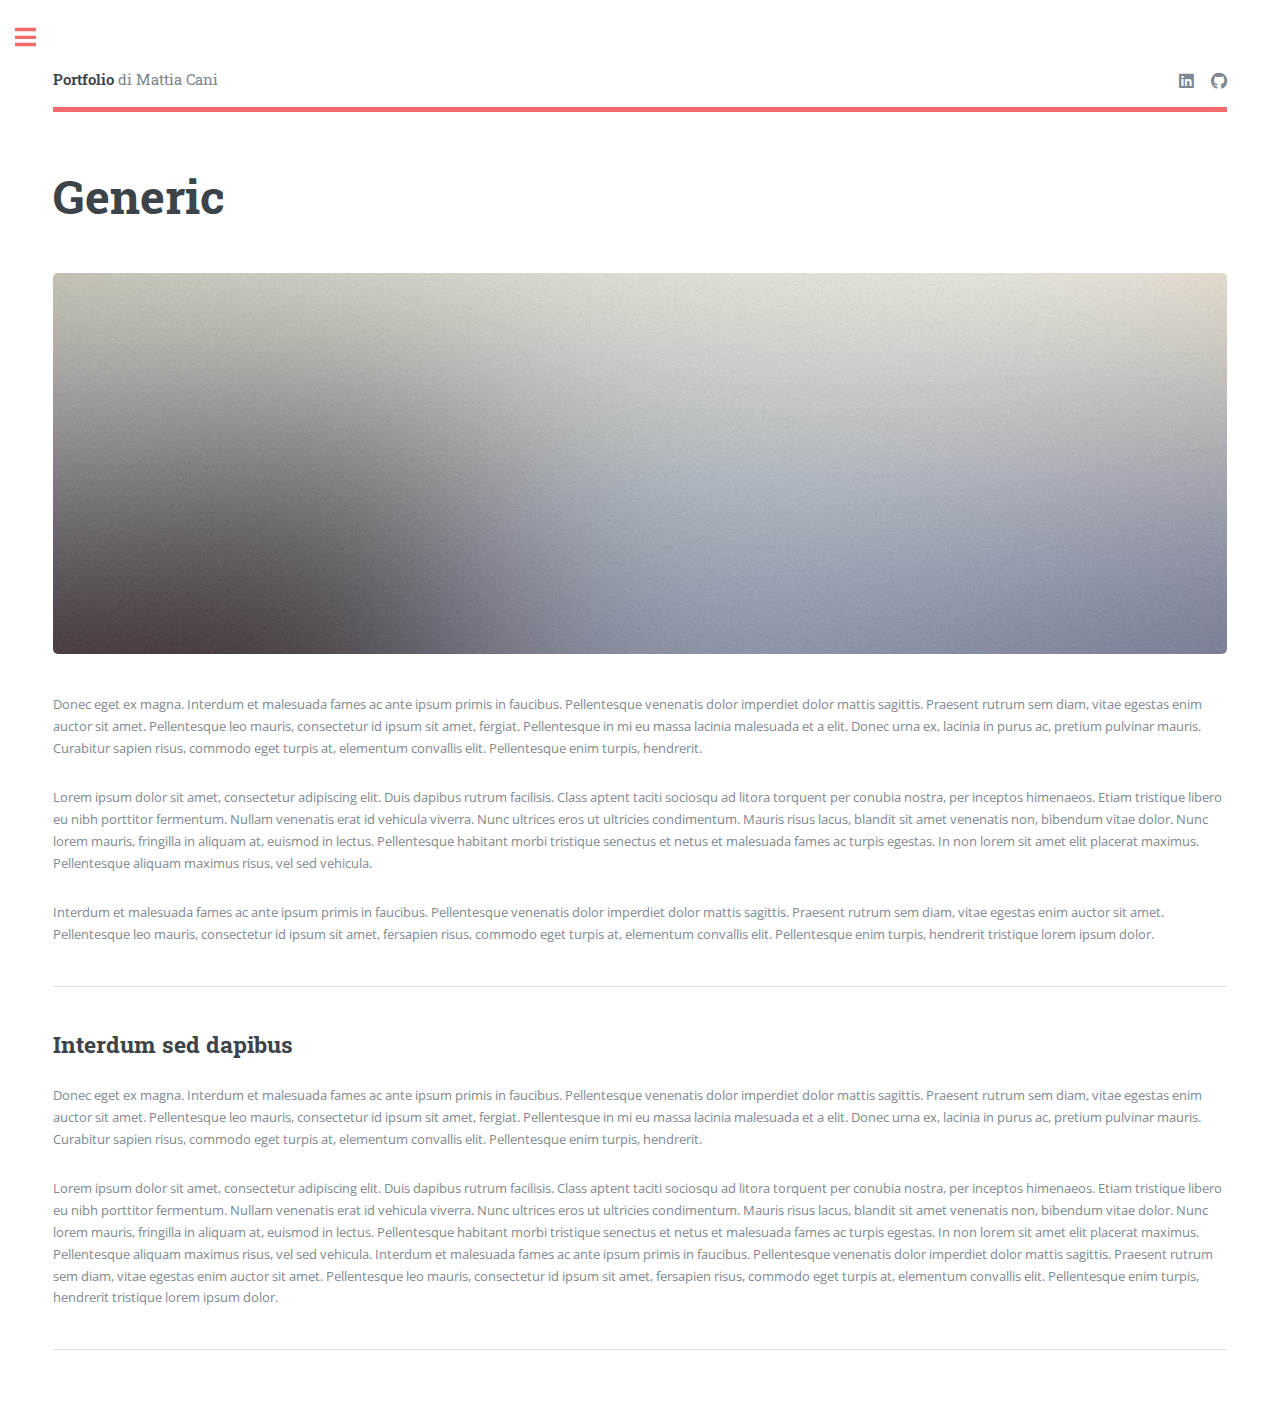
<file: generic.html>
<!DOCTYPE HTML>
<!--
	Editorial by HTML5 UP
	html5up.net | @ajlkn
	Free for personal and commercial use under the CCA 3.0 license (html5up.net/license)
-->
<html>
	<head>
		<title>Generic - Editorial by HTML5 UP</title>
		<meta charset="utf-8" />
		<meta name="viewport" content="width=device-width, initial-scale=1, user-scalable=no" />
		<link rel="stylesheet" href="assets/css/main.css" />
	</head>
	<body class="is-preload">

		<!-- Wrapper -->
			<div id="wrapper">

				<!-- Main -->
					<div id="main">
						<div class="inner">

							<!-- Header -->
								<header id="header">
									<a href="index.html" class="logo"><strong>Portfolio</strong> di Mattia Cani</a>
									<ul class="icons">
										<li><a href="https://www.linkedin.com/in/mattia-cani/" class="icon brands fa-linkedin"><span class="label">Linkedin</span></a></li>
										<li><a href="https://github.com/mattiacani" class="icon brands fa-github"><span class="label">Github</span></a></li>
									</ul>
								</header>

							<!-- Content -->
								<section>
									<header class="main">
										<h1>Generic</h1>
									</header>

									<span class="image main"><img src="images/pic11.jpg" alt="" /></span>

									<p>Donec eget ex magna. Interdum et malesuada fames ac ante ipsum primis in faucibus. Pellentesque venenatis dolor imperdiet dolor mattis sagittis. Praesent rutrum sem diam, vitae egestas enim auctor sit amet. Pellentesque leo mauris, consectetur id ipsum sit amet, fergiat. Pellentesque in mi eu massa lacinia malesuada et a elit. Donec urna ex, lacinia in purus ac, pretium pulvinar mauris. Curabitur sapien risus, commodo eget turpis at, elementum convallis elit. Pellentesque enim turpis, hendrerit.</p>
									<p>Lorem ipsum dolor sit amet, consectetur adipiscing elit. Duis dapibus rutrum facilisis. Class aptent taciti sociosqu ad litora torquent per conubia nostra, per inceptos himenaeos. Etiam tristique libero eu nibh porttitor fermentum. Nullam venenatis erat id vehicula viverra. Nunc ultrices eros ut ultricies condimentum. Mauris risus lacus, blandit sit amet venenatis non, bibendum vitae dolor. Nunc lorem mauris, fringilla in aliquam at, euismod in lectus. Pellentesque habitant morbi tristique senectus et netus et malesuada fames ac turpis egestas. In non lorem sit amet elit placerat maximus. Pellentesque aliquam maximus risus, vel sed vehicula.</p>
									<p>Interdum et malesuada fames ac ante ipsum primis in faucibus. Pellentesque venenatis dolor imperdiet dolor mattis sagittis. Praesent rutrum sem diam, vitae egestas enim auctor sit amet. Pellentesque leo mauris, consectetur id ipsum sit amet, fersapien risus, commodo eget turpis at, elementum convallis elit. Pellentesque enim turpis, hendrerit tristique lorem ipsum dolor.</p>

									<hr class="major" />

									<h2>Interdum sed dapibus</h2>
									<p>Donec eget ex magna. Interdum et malesuada fames ac ante ipsum primis in faucibus. Pellentesque venenatis dolor imperdiet dolor mattis sagittis. Praesent rutrum sem diam, vitae egestas enim auctor sit amet. Pellentesque leo mauris, consectetur id ipsum sit amet, fergiat. Pellentesque in mi eu massa lacinia malesuada et a elit. Donec urna ex, lacinia in purus ac, pretium pulvinar mauris. Curabitur sapien risus, commodo eget turpis at, elementum convallis elit. Pellentesque enim turpis, hendrerit.</p>
									<p>Lorem ipsum dolor sit amet, consectetur adipiscing elit. Duis dapibus rutrum facilisis. Class aptent taciti sociosqu ad litora torquent per conubia nostra, per inceptos himenaeos. Etiam tristique libero eu nibh porttitor fermentum. Nullam venenatis erat id vehicula viverra. Nunc ultrices eros ut ultricies condimentum. Mauris risus lacus, blandit sit amet venenatis non, bibendum vitae dolor. Nunc lorem mauris, fringilla in aliquam at, euismod in lectus. Pellentesque habitant morbi tristique senectus et netus et malesuada fames ac turpis egestas. In non lorem sit amet elit placerat maximus. Pellentesque aliquam maximus risus, vel sed vehicula. Interdum et malesuada fames ac ante ipsum primis in faucibus. Pellentesque venenatis dolor imperdiet dolor mattis sagittis. Praesent rutrum sem diam, vitae egestas enim auctor sit amet. Pellentesque leo mauris, consectetur id ipsum sit amet, fersapien risus, commodo eget turpis at, elementum convallis elit. Pellentesque enim turpis, hendrerit tristique lorem ipsum dolor.</p>

									<hr class="major" />
								</section>

						</div>
					</div>

				<!-- Sidebar -->
					<div id="sidebar">
						<div class="inner">
							<!-- Menu -->
								<nav id="menu">
									<header class="major">
										<h2>Menu</h2>
									</header>
									<ul>
										<li><a href="index.html">Homepage</a></li>
										<li><a href="progetti.html">Progetti</a></li>
									</ul>
									
								</nav>

							<!-- Section -->
								<section>
									<header class="major">
										<h2>Contattami</h2>
									</header>
									<p></p>
									<ul class="contact">
										<li class="icon solid fa-envelope"><a href="mailto:mattia.cani88@gmail.com">E-Mail</a></li>
									</ul>
								</section>

							<!-- Footer -->
								<footer id="footer">
									<p class="copyright">&copy; Untitled. All rights reserved. Demo Images: <a href="https://unsplash.com">Unsplash</a>. Design: <a href="https://html5up.net">HTML5 UP</a>.</p>
								</footer>

						</div>
					</div>

			</div>

		<!-- Scripts -->
			<script src="assets/js/jquery.min.js"></script>
			<script src="assets/js/browser.min.js"></script>
			<script src="assets/js/breakpoints.min.js"></script>
			<script src="assets/js/util.js"></script>
			<script src="assets/js/main.js"></script>

	</body>
</html>
</file>
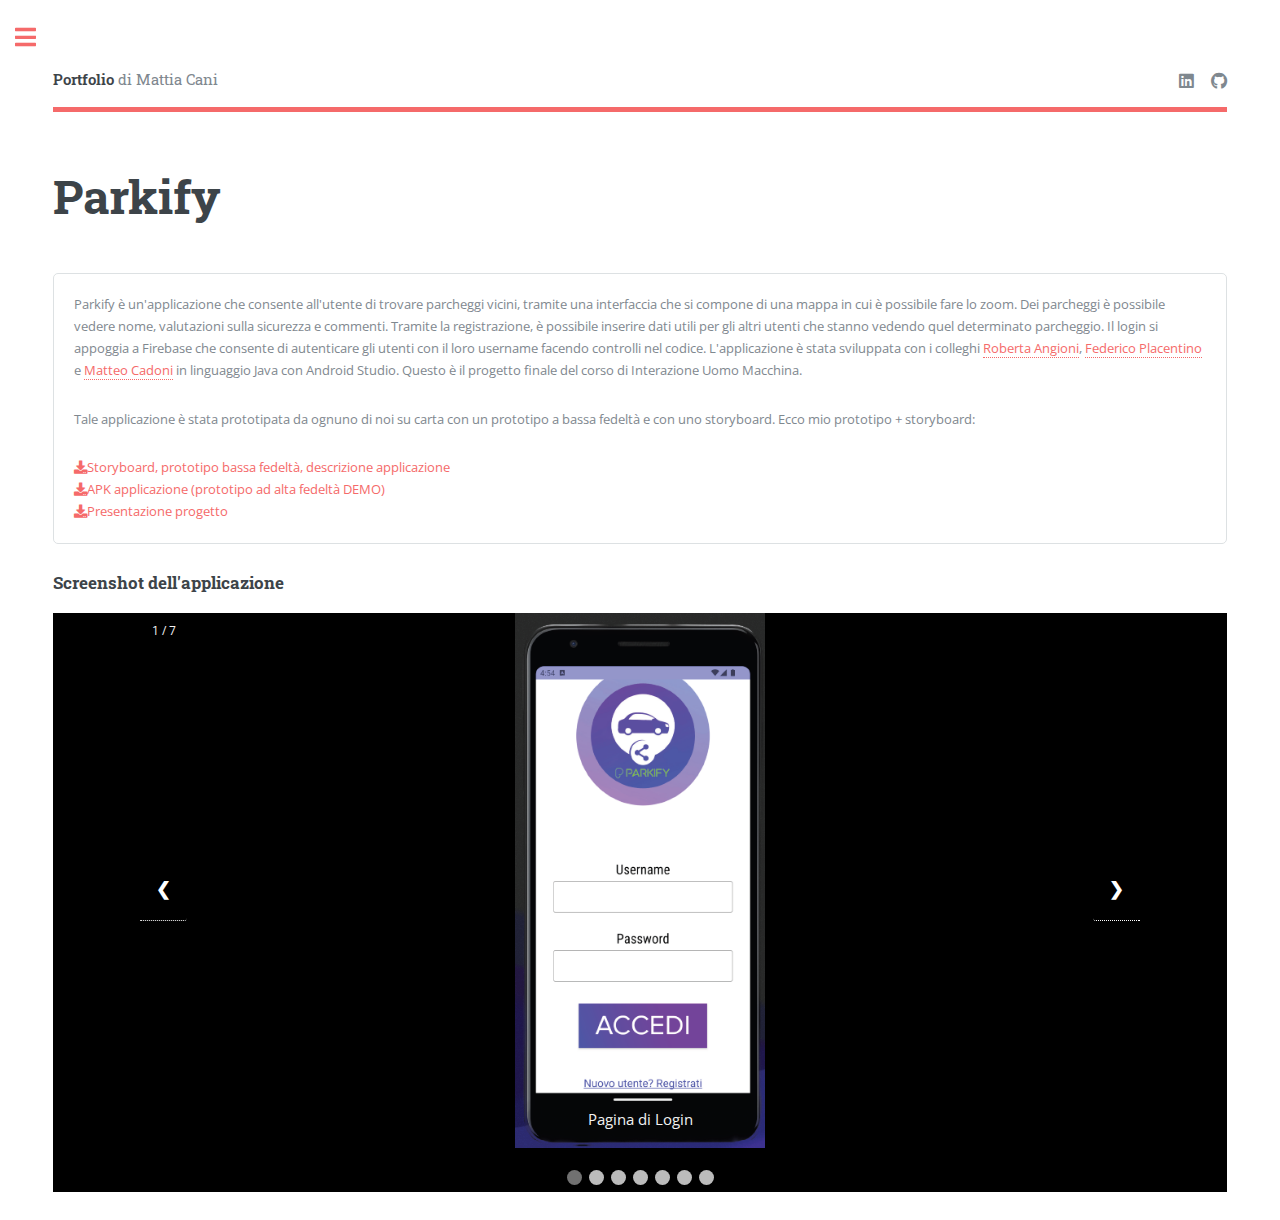
<file: parkify.html>
<!DOCTYPE HTML>
<!--
	Editorial by HTML5 UP
	html5up.net | @ajlkn
	Free for personal and commercial use under the CCA 3.0 license (html5up.net/license)
-->
<html>
	<head>
		<title>Parkify - Mattia Cani</title>
		<meta charset="utf-8" />
		<meta name="viewport" content="width=device-width, initial-scale=1, user-scalable=no" />
		<link rel="stylesheet" href="assets/css/main.css" />
		<link type="image/png" sizes="32x32" rel="icon" href="images/icona_sito.png">
	</head>
	<body class="is-preload">

		<!-- Wrapper -->
			<div id="wrapper">

				<!-- Main -->
					<div id="main">
						<div class="inner">

							<!-- Header -->
								<header id="header">
									<a href="index.html" class="logo"><strong>Portfolio</strong> di Mattia Cani</a>
									<ul class="icons">
										<li><a href="https://www.linkedin.com/in/mattia-cani/" class="icon brands fa-linkedin"><span class="label">Linkedin</span></a></li>
										<li><a href="https://github.com/mattiacani" class="icon brands fa-github"><span class="label">Github</span></a></li>
									</ul>
								</header>

							<!-- Content -->
								<section>
									<header class="main">
										<h1>Parkify</h1>
									</header>
									
									<div class="box">
										<p>Parkify è un'applicazione che consente all'utente di trovare parcheggi vicini, tramite una interfaccia che si compone di una mappa in cui è possibile fare lo zoom.
										Dei parcheggi è possibile vedere nome, valutazioni sulla sicurezza e commenti. Tramite la registrazione, è possibile inserire dati 
										utili per gli altri utenti che stanno vedendo quel determinato parcheggio. Il login si appoggia a Firebase che consente di autenticare
										gli utenti con il loro username facendo controlli nel codice. L'applicazione è stata sviluppata con i colleghi <a href="https://github.com/Berthaji">Roberta Angioni</a>, 
										<a href="https://github.com/Cefalu129">Federico Placentino</a> e <a href="https://github.com/Troddio">Matteo Cadoni</a> in linguaggio Java con Android Studio. Questo è il progetto finale del corso di Interazione Uomo Macchina.
										</p>

										<p>Tale applicazione è stata prototipata da ognuno di noi su carta con un prototipo a bassa fedeltà e con uno storyboard. Ecco mio prototipo + storyboard:</p>
										<a href="files/Prototipo BF Cani Mattia_Parkify.pdf" download class="icon solid fa-download">Storyboard, prototipo bassa fedeltà, descrizione applicazione</a><br/>
										<a href="files/Parkify.apk" download class="icon solid fa-download">APK applicazione (prototipo ad alta fedeltà DEMO)</a><br/>
										<a href="files/" class="icon solid fa-download">Presentazione progetto</a>
									</div>
									
									<h3>Screenshot dell'applicazione</h3>
									<section id="ParkifyScreenshot">
										
										<!-- Slideshow container -->
										<div class="slideshow-container">

										<!-- Full-width images with number and caption text -->
										<div class="mySlides fade">
											<div class="numbertext">1 / 7</div>
											<img src="files/p1.png" style="width:25%" class="centerImage">
											<div class="text">Pagina di Login</div>
										</div>
									
										<div class="mySlides fade">
											<div class="numbertext">2 / 7</div>
											<img src="files/p2.png" style="width:50%" class="centerImage">
											<div class="text">Form di registrazione utente</div>
										</div>
									
										<div class="mySlides fade">
											<div class="numbertext">3 / 7</div>
											<img src="files/p3.png" style="width:25%" class="centerImage">
											<div class="text">Homepage con mappa interattiva</div>
										</div>

										<div class="mySlides fade">
											<div class="numbertext">4 / 7</div>
											<img src="files/p4.png" style="width:50%" class="centerImage">
											<div class="text">Parcheggio selezionato sulla mappa</div>
										</div>

										<div class="mySlides fade">
											<div class="numbertext">5 / 7</div>
											<img src="files/p5.png" style="width:25%" class="centerImage">
											<div class="text">Inserimento valutazione</div>
										</div>

										<div class="mySlides fade">
											<div class="numbertext">6 / 7</div>
											<img src="files/p6.png" style="width:25%" class="centerImage">
											<div class="text">Ricerca parcheggio</div>
										</div>

										<div class="mySlides fade">
											<div class="numbertext">7 / 7</div>
											<img src="files/p7.png" style="width:25%" class="centerImage">
											<div class="text">Pagina account personale</div>
										</div>
									
										<!-- Next and previous buttons -->
										<a class="prev" onclick="plusSlides(-1)">&#10094;</a>
										<a class="next" onclick="plusSlides(1)">&#10095;</a>
									</div>
									<br>
									
									<!-- The dots/circles -->
									<div style="text-align:center">
										<span class="dot" onclick="currentSlide(1)"></span>
										<span class="dot" onclick="currentSlide(2)"></span>
										<span class="dot" onclick="currentSlide(3)"></span>
										<span class="dot" onclick="currentSlide(4)"></span>
										<span class="dot" onclick="currentSlide(5)"></span>
										<span class="dot" onclick="currentSlide(6)"></span>
										<span class="dot" onclick="currentSlide(7)"></span>
									</div>
								</section>
								
						</div>
					</div>

				<!-- Sidebar -->
					<div id="sidebar">
						<div class="inner">
							<!-- Menu -->
								<nav id="menu">
									<header class="major">
										<h2>Menu</h2>
									</header>
									<ul>
										<li class="icon solid fa-home"><a href="index.html">Homepage</a></li>
										<li class="icon solid fa-project-diagram">
											<span class="opener activePage">Progetti</span>
											<ul>
												<li><a href="spaceDefender.html">Space Defender</a></li>
												<li><a href="conference.html">Conference</a></li>
												<li class="activePage"><a href="parkify.html">Parkify</a></li>
												<li><a href="progetti.html">>> Tutti i progetti</a></li>
											</ul>
										</li>
									</ul>
									
								</nav>

							<!-- Section -->
								<section>
									<header class="major">
										<h2>Contattami</h2>
									</header>
									<p></p>
									<ul class="contact">
										<li class="icon solid fa-envelope"><a href="mailto:mattia.cani88@gmail.com">E-Mail</a></li>
										<li class="icon solid fa-download"><a href="files/CV Mattia Cani.pdf" download>Curriculum Vitae</a></li>
										<li class="icon brands fa-github"><a href="https://github.com/mattiacani">GitHub</a></li>
										<li class="icon brands fa-linkedin"><a href="https://www.linkedin.com/in/mattia-cani/">Linkedin</a></li>
									</ul>
								</section>

							<!-- Footer -->
								<footer id="footer">
									<p class="copyright">&copy; Mattia Cani. All rights reserved. Design: <a href="https://html5up.net">HTML5 UP</a>.</p>
								</footer>

						</div>
					</div>

			</div>

		<!-- Scripts -->
			<script src="assets/js/jquery.min.js"></script>
			<script src="assets/js/browser.min.js"></script>
			<script src="assets/js/breakpoints.min.js"></script>
			<script src="assets/js/util.js"></script>
			<script src="assets/js/main.js"></script>
			<script src="assets/js/slideshow.js"></script>
	</body>
</html>
</file>
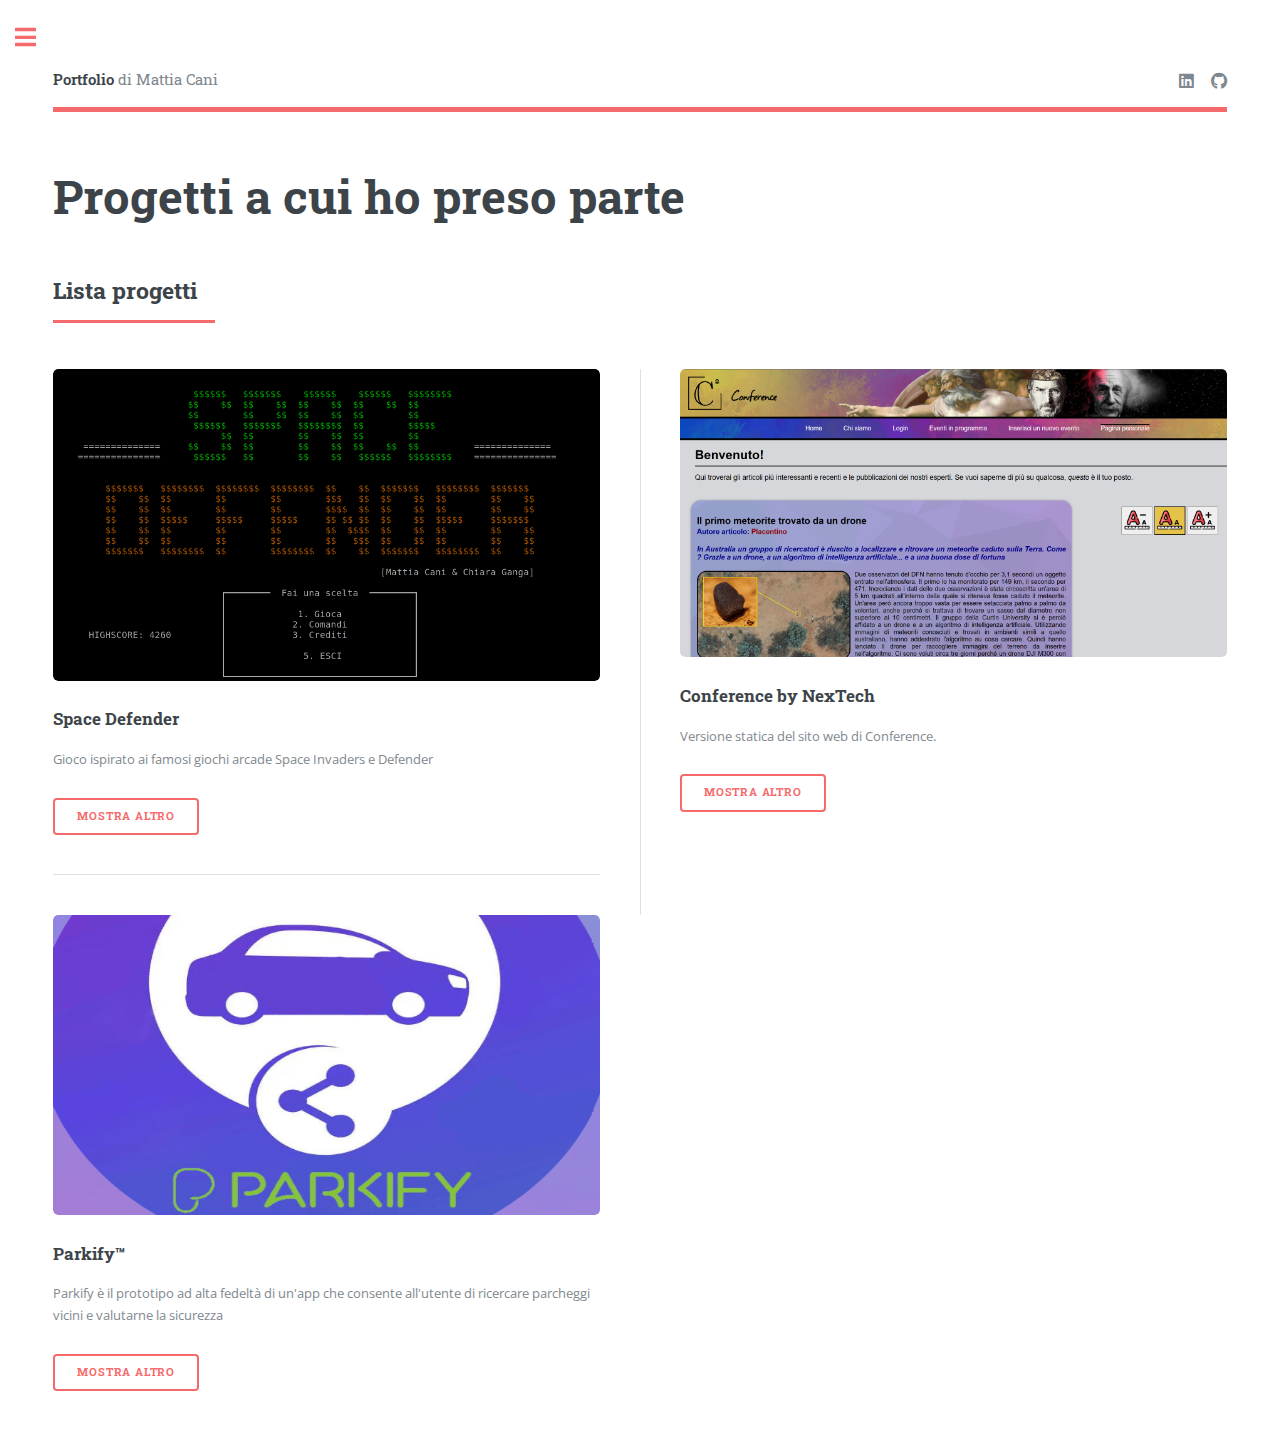
<file: progetti.html>
<!DOCTYPE HTML>
<!--
	Editorial by HTML5 UP
	html5up.net | @ajlkn
	Free for personal and commercial use under the CCA 3.0 license (html5up.net/license)
-->
<html>
	<head>
		<title>Progetti - Mattia Cani</title>
		<meta charset="utf-8" />
		<meta name="viewport" content="width=device-width, initial-scale=1, user-scalable=no" />
		<link rel="stylesheet" href="assets/css/main.css" />
		<link type="image/png" sizes="32x32" rel="icon" href="images/icona_sito.png">
	</head>
	<body class="is-preload">

		<!-- Wrapper -->
			<div id="wrapper">

				<!-- Main -->
					<div id="main">
						<div class="inner">

							<!-- Header -->
								<header id="header">
									<a href="index.html" class="logo"><strong>Portfolio</strong> di Mattia Cani</a>
									<ul class="icons">
										<li><a href="https://www.linkedin.com/in/mattia-cani/" class="icon brands fa-linkedin"><span class="label">Linkedin</span></a></li>
										<li><a href="https://github.com/mattiacani" class="icon brands fa-github"><span class="label">Github</span></a></li>
									</ul>
								</header>

							<!-- Content -->
								<section>
									<header class="main">
										<h1>Progetti a cui ho preso parte</h1>
									</header>

									<!-- Section -->
								<section>
									<header class="major">
										<h2>Lista progetti</h2>
									</header>
									<div class="posts">
										<article>
											<a href="spaceDefender.html" class="image"><img src="images/SpaceDefender.png" alt="Screenshot gioco Space Defender" /></a>
											<h3>Space Defender</h3>
											<p>Gioco ispirato ai famosi giochi arcade Space Invaders e Defender</p>
											<ul class="actions">
												<li><a href="spaceDefender.html" class="button">Mostra altro</a></li>
											</ul>
										</article>
										<article>
											<a href="conference.html" class="image"><img src="images/Conference.png" alt="Screenshot pagina iniziale sito web conference" /></a>
											<h3>Conference by NexTech</h3>
											<p>Versione statica del sito web di Conference.</p>
											<ul class="actions">
												<li><a href="conference.html" class="button">Mostra altro</a></li>
											</ul>
										</article>
										<article>
											<a href="parkify.html" class="image"><img src="images/Parkify.png" alt="Logo di Parkify" width="90" height="300"/></a>
											<h3>Parkify&trade;</h3>
											<p>Parkify è il prototipo ad alta fedeltà di un'app che consente all'utente di ricercare parcheggi vicini e valutarne la sicurezza</p>
											<ul class="actions">
												<li><a href="parkify.html" class="button">Mostra altro</a></li>
											</ul>
										</article>
									</div>
								</section>

								</section>

						</div>
					</div>

				<!-- Sidebar -->
					<div id="sidebar">
						<div class="inner">

							<!-- Menu -->
								<nav id="menu">
									<header class="major">
										<h2>Menu</h2>
									</header>
									<ul>
										<li class="icon solid fa-home"><a href="index.html">Homepage</a></li>
										<li class="icon solid fa-project-diagram">
											<span class="opener activePage">Progetti</span>
											<ul>
												<li><a href="spaceDefender.html">Space Defender</a></li>
												<li><a href="conference.html">Conference</a></li>
												<li><a href="parkify.html">Parkify</a></li>
												<li class="activePage"><a href="progetti.html">>> Tutti i progetti</a></li>
											</ul>
										</li>
										<li><a href="elements.html">Elementi tema</a></li>
									</ul>
									
								</nav>

							<!-- Section -->
								<section>
									<header class="major">
										<h2>Contattami</h2>
									</header>
									<p></p>
									<ul class="contact">
										<li class="icon solid fa-envelope"><a href="mailto:mattia.cani88@gmail.com">E-Mail</a></li>
										<li class="icon solid fa-download"><a href="files/CV Mattia Cani.pdf" download>Curriculum Vitae</a></li>
										<li class="icon brands fa-github"><a href="https://github.com/mattiacani">GitHub</a></li>
										<li class="icon brands fa-linkedin"><a href="https://www.linkedin.com/in/mattia-cani/">Linkedin</a></li>
									</ul>
								</section>

							<!-- Footer -->
								<footer id="footer">
									<p class="copyright">&copy; Mattia Cani. All rights reserved. Design: <a href="https://html5up.net">HTML5 UP</a>.</p>
								</footer>

						</div>
					</div>

			</div>

		<!-- Scripts -->
			<script src="assets/js/jquery.min.js"></script>
			<script src="assets/js/browser.min.js"></script>
			<script src="assets/js/breakpoints.min.js"></script>
			<script src="assets/js/util.js"></script>
			<script src="assets/js/main.js"></script>

	</body>
</html>
</file>
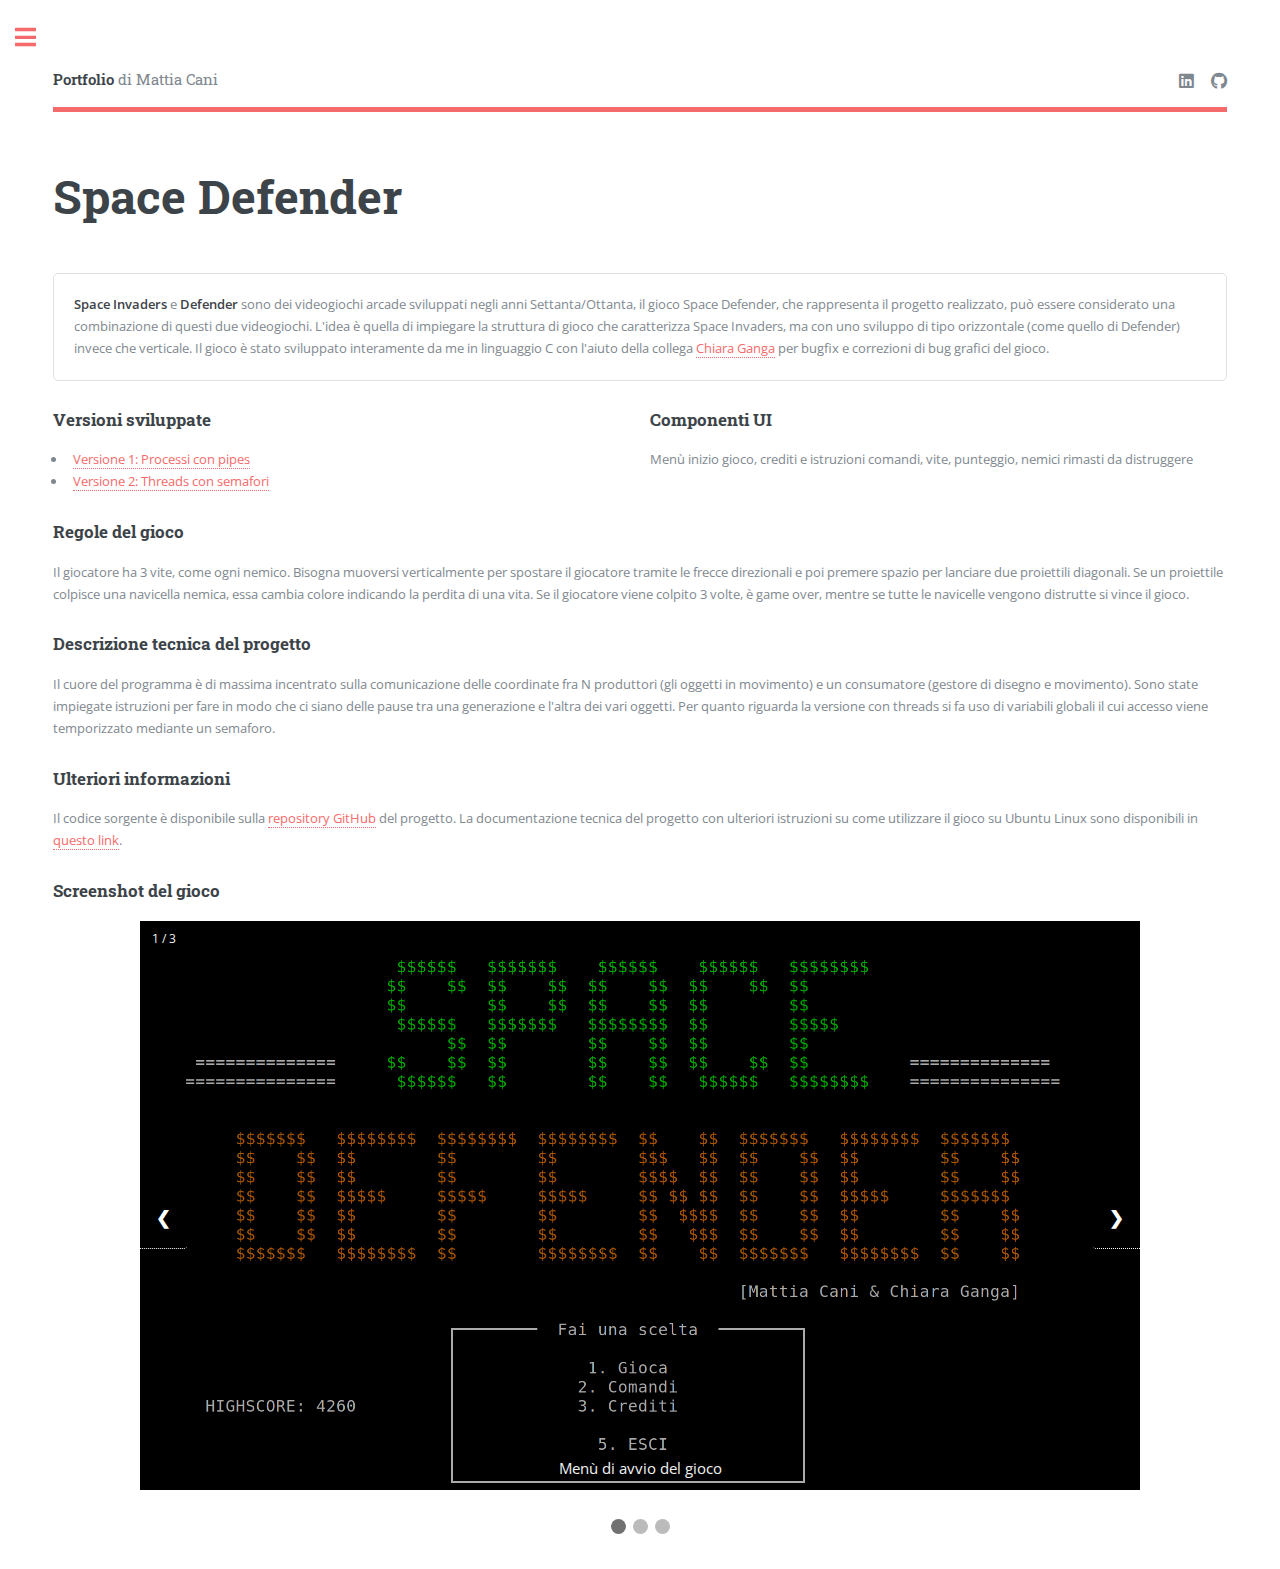
<file: spaceDefender.html>
<!DOCTYPE HTML>
<!--
	Editorial by HTML5 UP
	html5up.net | @ajlkn
	Free for personal and commercial use under the CCA 3.0 license (html5up.net/license)
-->
<html>
	<head>
		<title>Space Defender - Mattia Cani</title>
		<meta charset="utf-8" />
		<meta name="viewport" content="width=device-width, initial-scale=1, user-scalable=no" />
		<link rel="stylesheet" href="assets/css/main.css" />
		<link type="image/png" sizes="32x32" rel="icon" href="images/icona_sito.png">
	</head>
	<body class="is-preload">

		<!-- Wrapper -->
			<div id="wrapper">

				<!-- Main -->
					<div id="main">
						<div class="inner">

							<!-- Header -->
								<header id="header">
									<a href="index.html" class="logo"><strong>Portfolio</strong> di Mattia Cani</a>
									<ul class="icons">
										<li><a href="https://www.linkedin.com/in/mattia-cani/" class="icon brands fa-linkedin"><span class="label">Linkedin</span></a></li>
										<li><a href="https://github.com/mattiacani" class="icon brands fa-github"><span class="label">Github</span></a></li>
									</ul>
								</header>

							<!-- Content -->
								<section>
									<header class="main">
										<h1>Space Defender</h1>
									</header>

									
									<div class="box">
										<p><b>Space Invaders</b> e <b>Defender</b> sono dei videogiochi arcade sviluppati negli anni Settanta/Ottanta, il gioco 
										Space Defender, che rappresenta il progetto realizzato, può essere considerato una combinazione di 
										questi due videogiochi. L'idea è quella di impiegare la struttura di gioco che caratterizza Space 
										Invaders, ma con uno sviluppo di tipo orizzontale (come quello di Defender) invece che verticale. Il gioco è stato 
										sviluppato interamente da me in linguaggio C con l'aiuto della collega <a href="https://github.com/chiaraganga">Chiara Ganga</a> per bugfix e 
										correzioni di bug grafici del gioco.</p>
									</div>

									<div class="row">
										<div class="col-6 col-12-small">
											<h3>Versioni sviluppate</h3>
											<ul>
												<li><a href="https://github.com/MattiaCani/SO_PROGETTO/tree/main/Processi">Versione 1: Processi con pipes</a></li>
												<li><a href="https://github.com/MattiaCani/SO_PROGETTO/tree/main/Threads">Versione 2: Threads con semafori</a></li>
											</ul>
										</div>
										<div class="col-6 col-12-small">
											<h3>Componenti UI</h3>
											<p>Menù inizio gioco, crediti e istruzioni comandi, vite, punteggio, nemici rimasti da distruggere</p>
										</div>

										<div>
											<h3>Regole del gioco</h3>
											<p>Il giocatore ha 3 vite, come ogni nemico. Bisogna muoversi verticalmente per spostare il giocatore 
												tramite le frecce direzionali e poi premere spazio per lanciare due proiettili diagonali. Se un 
												proiettile colpisce una navicella nemica, essa cambia colore indicando la perdita di una vita. Se 
												il giocatore viene colpito 3 volte, è game over, mentre se tutte le navicelle vengono distrutte si 
												vince il gioco.
											</p>
										</div>
									</div>

									<h3>Descrizione tecnica del progetto</h3>
									<p>Il cuore del programma è di massima incentrato sulla comunicazione delle coordinate fra N produttori 
										(gli oggetti in movimento) e un consumatore (gestore di disegno e movimento). Sono state impiegate 
										istruzioni per fare in modo che ci siano delle pause tra una generazione e l'altra dei vari oggetti. 
										Per quanto riguarda la versione con threads si fa uso di variabili globali il cui accesso viene temporizzato 
										mediante un semaforo.
									</p>

									<h3>Ulteriori informazioni</h3>
									<p>Il codice sorgente è disponibile sulla <a href="https://github.com/MattiaCani/SO_PROGETTO">repository GitHub</a> del progetto. La documentazione tecnica del progetto con ulteriori 
										istruzioni su come utilizzare il gioco su Ubuntu Linux sono disponibili in <a href="https://github.com/MattiaCani/SO_PROGETTO/blob/main/DocumentazioneProgetto.pdf">questo link</a>.
									</p>

									<h3>Screenshot del gioco</h3>
									<!-- Slideshow container -->
									<div class="slideshow-container">

										<!-- Full-width images with number and caption text -->
										<div class="mySlides fade">
										<div class="numbertext">1 / 3</div>
										<img src="images/SpaceDefender.png" style="width:100%">
										<div class="text">Menù di avvio del gioco</div>
										</div>
									
										<div class="mySlides fade">
										<div class="numbertext">2 / 3</div>
										<img src="images/SP2.png" style="width:100%">
										<div class="text">Istruzioni per un corretto avvio</div>
										</div>
									
										<div class="mySlides fade">
										<div class="numbertext">3 / 3</div>
										<img src="images/SP3.png" style="width:100%">
										<div class="text">Gioco in esecuzione</div>
										</div>
									
										<!-- Next and previous buttons -->
										<a class="prev" onclick="plusSlides(-1)">&#10094;</a>
										<a class="next" onclick="plusSlides(1)">&#10095;</a>
									</div>
									<br>
									
									<!-- The dots/circles -->
									<div style="text-align:center">
										<span class="dot" onclick="currentSlide(1)"></span>
										<span class="dot" onclick="currentSlide(2)"></span>
										<span class="dot" onclick="currentSlide(3)"></span>
									</div>
								</section>

						</div>
					</div>

				<!-- Sidebar -->
					<div id="sidebar">
						<div class="inner">
							<!-- Menu -->
								<nav id="menu">
									<header class="major">
										<h2>Menu</h2>
									</header>
									<ul>
										<li class="icon solid fa-home"><a href="index.html">Homepage</a></li>
										<li class="icon solid fa-project-diagram">
											<span class="opener activePage">Progetti</span>
											<ul>
												<li class="activePage"><a href="spaceDefender.html">Space Defender</a></li>
												<li><a href="conference.html">Conference</a></li>
												<li><a href="parkify.html">Parkify</a></li>
												<li><a href="progetti.html">>> Tutti i progetti</a></li>
											</ul>
										</li>
									</ul>
									
								</nav>

							<!-- Section -->
								<section>
									<header class="major">
										<h2>Contattami</h2>
									</header>
									<p></p>
									<ul class="contact">
										<li class="icon solid fa-envelope"><a href="mailto:mattia.cani88@gmail.com">E-Mail</a></li>
										<li class="icon solid fa-download"><a href="files/CV Mattia Cani.pdf" download>Curriculum Vitae</a></li>
										<li class="icon brands fa-github"><a href="https://github.com/mattiacani">GitHub</a></li>
										<li class="icon brands fa-linkedin"><a href="https://www.linkedin.com/in/mattia-cani/">Linkedin</a></li>
									</ul>
								</section>

							<!-- Footer -->
								<footer id="footer">
									<p class="copyright">&copy; Mattia Cani. All rights reserved. Design: <a href="https://html5up.net">HTML5 UP</a>.</p>
								</footer>

						</div>
					</div>

			</div>

		<!-- Scripts -->
			<script src="assets/js/jquery.min.js"></script>
			<script src="assets/js/browser.min.js"></script>
			<script src="assets/js/breakpoints.min.js"></script>
			<script src="assets/js/util.js"></script>
			<script src="assets/js/main.js"></script>
			<script src="assets/js/slideshow.js"></script>
	</body>
</html>
</file>
<file: assets/css/main.css>
@import url(fontawesome-all.min.css);
@import url("https://fonts.googleapis.com/css?family=Open+Sans:400,600,400italic,600italic|Roboto+Slab:400,700");
/*
	Editorial by HTML5 UP
	html5up.net | @ajlkn
	Free for personal and commercial use under the CCA 3.0 license (html5up.net/license)
*/
html, body, div, span, applet, object,
iframe, h1, h2, h3, h4, h5, h6, p, blockquote,
pre, a, abbr, acronym, address, big, cite,
code, del, dfn, em, img, ins, kbd, q, s, samp,
small, strike, strong, sub, sup, tt, var, b,
u, i, center, dl, dt, dd, ol, ul, li, fieldset,
form, label, legend, table, caption, tbody,
tfoot, thead, tr, th, td, article, aside,
canvas, details, embed, figure, figcaption,
footer, header, hgroup, menu, nav, output, ruby,
section, summary, time, mark, audio, video {
  margin: 0;
  padding: 0;
  border: 0;
  font-size: 100%;
  font: inherit;
  vertical-align: baseline; }

article, aside, details, figcaption, figure,
footer, header, hgroup, menu, nav, section {
  display: block; }

body {
  line-height: 1; }

ol, ul {
  list-style: none; }

blockquote, q {
  quotes: none; }
  blockquote:before, blockquote:after, q:before, q:after {
    content: '';
    content: none; }

table {
  border-collapse: collapse;
  border-spacing: 0; }

body {
  -webkit-text-size-adjust: none; }

mark {
  background-color: transparent;
  color: inherit; }

input::-moz-focus-inner {
  border: 0;
  padding: 0; }

input, select, textarea {
  -moz-appearance: none;
  -webkit-appearance: none;
  -ms-appearance: none;
  appearance: none; }

/* Basic */
@-ms-viewport {
  width: device-width; }

body {
  -ms-overflow-style: scrollbar; }

@media screen and (max-width: 480px) {
  html, body {
    min-width: 320px; } }

html {
  box-sizing: border-box; }

*, *:before, *:after {
  box-sizing: inherit; }

body {
  background: #ffffff; }
  body.is-preload *, body.is-preload *:before, body.is-preload *:after, body.is-resizing *, body.is-resizing *:before, body.is-resizing *:after {
    -moz-animation: none !important;
    -webkit-animation: none !important;
    -ms-animation: none !important;
    animation: none !important;
    -moz-transition: none !important;
    -webkit-transition: none !important;
    -ms-transition: none !important;
    transition: none !important; }

/* Type */
body, input, select, textarea {
  color: #7f888f;
  font-family: "Open Sans", sans-serif;
  font-size: 13pt;
  font-weight: 400;
  line-height: 1.65; }
  @media screen and (max-width: 1680px) {
    body, input, select, textarea {
      font-size: 11pt; } }
  @media screen and (max-width: 1280px) {
    body, input, select, textarea {
      font-size: 10pt; } }
  @media screen and (max-width: 360px) {
    body, input, select, textarea {
      font-size: 9pt; } }

a {
  -moz-transition: color 0.2s ease-in-out, border-bottom-color 0.2s ease-in-out;
  -webkit-transition: color 0.2s ease-in-out, border-bottom-color 0.2s ease-in-out;
  -ms-transition: color 0.2s ease-in-out, border-bottom-color 0.2s ease-in-out;
  transition: color 0.2s ease-in-out, border-bottom-color 0.2s ease-in-out;
  border-bottom: dotted 1px;
  color: #f56a6a;
  text-decoration: none; }
  a:hover {
    border-bottom-color: #f56a6a;
    color: #f56a6a !important; }
    a:hover strong {
      color: inherit; }

strong, b {
  color: #3d4449;
  font-weight: 600; }

em, i {
  font-style: italic; }

p {
  margin: 0 0 2em 0; }

h1, h2, h3, h4, h5, h6 {
  color: #3d4449;
  font-family: "Roboto Slab", serif;
  font-weight: 700;
  line-height: 1.5;
  margin: 0 0 1em 0; }
  h1 a, h2 a, h3 a, h4 a, h5 a, h6 a {
    color: inherit;
    text-decoration: none;
    border-bottom: 0; }

h1 {
  font-size: 4em;
  margin: 0 0 0.5em 0;
  line-height: 1.3; }

h2 {
  font-size: 1.75em; }

h3 {
  font-size: 1.25em; }

h4 {
  font-size: 1.1em; }

h5 {
  font-size: 0.9em; }

h6 {
  font-size: 0.7em; }

@media screen and (max-width: 1680px) {
  h1 {
    font-size: 3.5em; } }

@media screen and (max-width: 980px) {
  h1 {
    font-size: 3.25em; } }

@media screen and (max-width: 736px) {
  h1 {
    font-size: 2em;
    line-height: 1.4; }
  h2 {
    font-size: 1.5em; } }

sub {
  font-size: 0.8em;
  position: relative;
  top: 0.5em; }

sup {
  font-size: 0.8em;
  position: relative;
  top: -0.5em; }

blockquote {
  border-left: solid 3px rgba(210, 215, 217, 0.75);
  font-style: italic;
  margin: 0 0 2em 0;
  padding: 0.5em 0 0.5em 2em; }

code {
  background: rgba(230, 235, 237, 0.25);
  border-radius: 0.375em;
  border: solid 1px rgba(210, 215, 217, 0.75);
  font-family: "Courier New", monospace;
  font-size: 0.9em;
  margin: 0 0.25em;
  padding: 0.25em 0.65em; }

pre {
  -webkit-overflow-scrolling: touch;
  font-family: "Courier New", monospace;
  font-size: 0.9em;
  margin: 0 0 2em 0; }
  pre code {
    display: block;
    line-height: 1.75;
    padding: 1em 1.5em;
    overflow-x: auto; }

hr {
  border: 0;
  border-bottom: solid 1px rgba(210, 215, 217, 0.75);
  margin: 2em 0; }
  hr.major {
    margin: 3em 0; }

.align-left {
  text-align: left; }

.align-center {
  text-align: center; }

.align-right {
  text-align: right; }

/* Row */
.row {
  display: flex;
  flex-wrap: wrap;
  box-sizing: border-box;
  align-items: stretch; }
  .row > * {
    box-sizing: border-box; }
  .row.gtr-uniform > * > :last-child {
    margin-bottom: 0; }
  .row.aln-left {
    justify-content: flex-start; }
  .row.aln-center {
    justify-content: center; }
  .row.aln-right {
    justify-content: flex-end; }
  .row.aln-top {
    align-items: flex-start; }
  .row.aln-middle {
    align-items: center; }
  .row.aln-bottom {
    align-items: flex-end; }
  .row > .imp {
    order: -1; }
  .row > .col-1 {
    width: 8.33333%; }
  .row > .off-1 {
    margin-left: 8.33333%; }
  .row > .col-2 {
    width: 16.66667%; }
  .row > .off-2 {
    margin-left: 16.66667%; }
  .row > .col-3 {
    width: 25%; }
  .row > .off-3 {
    margin-left: 25%; }
  .row > .col-4 {
    width: 33.33333%; }
  .row > .off-4 {
    margin-left: 33.33333%; }
  .row > .col-5 {
    width: 41.66667%; }
  .row > .off-5 {
    margin-left: 41.66667%; }
  .row > .col-6 {
    width: 50%; }
  .row > .off-6 {
    margin-left: 50%; }
  .row > .col-7 {
    width: 58.33333%; }
  .row > .off-7 {
    margin-left: 58.33333%; }
  .row > .col-8 {
    width: 66.66667%; }
  .row > .off-8 {
    margin-left: 66.66667%; }
  .row > .col-9 {
    width: 75%; }
  .row > .off-9 {
    margin-left: 75%; }
  .row > .col-10 {
    width: 83.33333%; }
  .row > .off-10 {
    margin-left: 83.33333%; }
  .row > .col-11 {
    width: 91.66667%; }
  .row > .off-11 {
    margin-left: 91.66667%; }
  .row > .col-12 {
    width: 100%; }
  .row > .off-12 {
    margin-left: 100%; }
  .row.gtr-0 {
    margin-top: 0;
    margin-left: 0em; }
    .row.gtr-0 > * {
      padding: 0 0 0 0em; }
    .row.gtr-0.gtr-uniform {
      margin-top: 0em; }
      .row.gtr-0.gtr-uniform > * {
        padding-top: 0em; }
  .row.gtr-25 {
    margin-top: 0;
    margin-left: -0.375em; }
    .row.gtr-25 > * {
      padding: 0 0 0 0.375em; }
    .row.gtr-25.gtr-uniform {
      margin-top: -0.375em; }
      .row.gtr-25.gtr-uniform > * {
        padding-top: 0.375em; }
  .row.gtr-50 {
    margin-top: 0;
    margin-left: -0.75em; }
    .row.gtr-50 > * {
      padding: 0 0 0 0.75em; }
    .row.gtr-50.gtr-uniform {
      margin-top: -0.75em; }
      .row.gtr-50.gtr-uniform > * {
        padding-top: 0.75em; }
  .row {
    margin-top: 0;
    margin-left: -1.5em; }
    .row > * {
      padding: 0 0 0 1.5em; }
    .row.gtr-uniform {
      margin-top: -1.5em; }
      .row.gtr-uniform > * {
        padding-top: 1.5em; }
  .row.gtr-150 {
    margin-top: 0;
    margin-left: -2.25em; }
    .row.gtr-150 > * {
      padding: 0 0 0 2.25em; }
    .row.gtr-150.gtr-uniform {
      margin-top: -2.25em; }
      .row.gtr-150.gtr-uniform > * {
        padding-top: 2.25em; }
  .row.gtr-200 {
    margin-top: 0;
    margin-left: -3em; }
    .row.gtr-200 > * {
      padding: 0 0 0 3em; }
    .row.gtr-200.gtr-uniform {
      margin-top: -3em; }
      .row.gtr-200.gtr-uniform > * {
        padding-top: 3em; }
  @media screen and (max-width: 1680px) {
    .row {
      display: flex;
      flex-wrap: wrap;
      box-sizing: border-box;
      align-items: stretch; }
      .row > * {
        box-sizing: border-box; }
      .row.gtr-uniform > * > :last-child {
        margin-bottom: 0; }
      .row.aln-left {
        justify-content: flex-start; }
      .row.aln-center {
        justify-content: center; }
      .row.aln-right {
        justify-content: flex-end; }
      .row.aln-top {
        align-items: flex-start; }
      .row.aln-middle {
        align-items: center; }
      .row.aln-bottom {
        align-items: flex-end; }
      .row > .imp-xlarge {
        order: -1; }
      .row > .col-1-xlarge {
        width: 8.33333%; }
      .row > .off-1-xlarge {
        margin-left: 8.33333%; }
      .row > .col-2-xlarge {
        width: 16.66667%; }
      .row > .off-2-xlarge {
        margin-left: 16.66667%; }
      .row > .col-3-xlarge {
        width: 25%; }
      .row > .off-3-xlarge {
        margin-left: 25%; }
      .row > .col-4-xlarge {
        width: 33.33333%; }
      .row > .off-4-xlarge {
        margin-left: 33.33333%; }
      .row > .col-5-xlarge {
        width: 41.66667%; }
      .row > .off-5-xlarge {
        margin-left: 41.66667%; }
      .row > .col-6-xlarge {
        width: 50%; }
      .row > .off-6-xlarge {
        margin-left: 50%; }
      .row > .col-7-xlarge {
        width: 58.33333%; }
      .row > .off-7-xlarge {
        margin-left: 58.33333%; }
      .row > .col-8-xlarge {
        width: 66.66667%; }
      .row > .off-8-xlarge {
        margin-left: 66.66667%; }
      .row > .col-9-xlarge {
        width: 75%; }
      .row > .off-9-xlarge {
        margin-left: 75%; }
      .row > .col-10-xlarge {
        width: 83.33333%; }
      .row > .off-10-xlarge {
        margin-left: 83.33333%; }
      .row > .col-11-xlarge {
        width: 91.66667%; }
      .row > .off-11-xlarge {
        margin-left: 91.66667%; }
      .row > .col-12-xlarge {
        width: 100%; }
      .row > .off-12-xlarge {
        margin-left: 100%; }
      .row.gtr-0 {
        margin-top: 0;
        margin-left: 0em; }
        .row.gtr-0 > * {
          padding: 0 0 0 0em; }
        .row.gtr-0.gtr-uniform {
          margin-top: 0em; }
          .row.gtr-0.gtr-uniform > * {
            padding-top: 0em; }
      .row.gtr-25 {
        margin-top: 0;
        margin-left: -0.375em; }
        .row.gtr-25 > * {
          padding: 0 0 0 0.375em; }
        .row.gtr-25.gtr-uniform {
          margin-top: -0.375em; }
          .row.gtr-25.gtr-uniform > * {
            padding-top: 0.375em; }
      .row.gtr-50 {
        margin-top: 0;
        margin-left: -0.75em; }
        .row.gtr-50 > * {
          padding: 0 0 0 0.75em; }
        .row.gtr-50.gtr-uniform {
          margin-top: -0.75em; }
          .row.gtr-50.gtr-uniform > * {
            padding-top: 0.75em; }
      .row {
        margin-top: 0;
        margin-left: -1.5em; }
        .row > * {
          padding: 0 0 0 1.5em; }
        .row.gtr-uniform {
          margin-top: -1.5em; }
          .row.gtr-uniform > * {
            padding-top: 1.5em; }
      .row.gtr-150 {
        margin-top: 0;
        margin-left: -2.25em; }
        .row.gtr-150 > * {
          padding: 0 0 0 2.25em; }
        .row.gtr-150.gtr-uniform {
          margin-top: -2.25em; }
          .row.gtr-150.gtr-uniform > * {
            padding-top: 2.25em; }
      .row.gtr-200 {
        margin-top: 0;
        margin-left: -3em; }
        .row.gtr-200 > * {
          padding: 0 0 0 3em; }
        .row.gtr-200.gtr-uniform {
          margin-top: -3em; }
          .row.gtr-200.gtr-uniform > * {
            padding-top: 3em; } }
  @media screen and (max-width: 1280px) {
    .row {
      display: flex;
      flex-wrap: wrap;
      box-sizing: border-box;
      align-items: stretch; }
      .row > * {
        box-sizing: border-box; }
      .row.gtr-uniform > * > :last-child {
        margin-bottom: 0; }
      .row.aln-left {
        justify-content: flex-start; }
      .row.aln-center {
        justify-content: center; }
      .row.aln-right {
        justify-content: flex-end; }
      .row.aln-top {
        align-items: flex-start; }
      .row.aln-middle {
        align-items: center; }
      .row.aln-bottom {
        align-items: flex-end; }
      .row > .imp-large {
        order: -1; }
      .row > .col-1-large {
        width: 8.33333%; }
      .row > .off-1-large {
        margin-left: 8.33333%; }
      .row > .col-2-large {
        width: 16.66667%; }
      .row > .off-2-large {
        margin-left: 16.66667%; }
      .row > .col-3-large {
        width: 25%; }
      .row > .off-3-large {
        margin-left: 25%; }
      .row > .col-4-large {
        width: 33.33333%; }
      .row > .off-4-large {
        margin-left: 33.33333%; }
      .row > .col-5-large {
        width: 41.66667%; }
      .row > .off-5-large {
        margin-left: 41.66667%; }
      .row > .col-6-large {
        width: 50%; }
      .row > .off-6-large {
        margin-left: 50%; }
      .row > .col-7-large {
        width: 58.33333%; }
      .row > .off-7-large {
        margin-left: 58.33333%; }
      .row > .col-8-large {
        width: 66.66667%; }
      .row > .off-8-large {
        margin-left: 66.66667%; }
      .row > .col-9-large {
        width: 75%; }
      .row > .off-9-large {
        margin-left: 75%; }
      .row > .col-10-large {
        width: 83.33333%; }
      .row > .off-10-large {
        margin-left: 83.33333%; }
      .row > .col-11-large {
        width: 91.66667%; }
      .row > .off-11-large {
        margin-left: 91.66667%; }
      .row > .col-12-large {
        width: 100%; }
      .row > .off-12-large {
        margin-left: 100%; }
      .row.gtr-0 {
        margin-top: 0;
        margin-left: 0em; }
        .row.gtr-0 > * {
          padding: 0 0 0 0em; }
        .row.gtr-0.gtr-uniform {
          margin-top: 0em; }
          .row.gtr-0.gtr-uniform > * {
            padding-top: 0em; }
      .row.gtr-25 {
        margin-top: 0;
        margin-left: -0.375em; }
        .row.gtr-25 > * {
          padding: 0 0 0 0.375em; }
        .row.gtr-25.gtr-uniform {
          margin-top: -0.375em; }
          .row.gtr-25.gtr-uniform > * {
            padding-top: 0.375em; }
      .row.gtr-50 {
        margin-top: 0;
        margin-left: -0.75em; }
        .row.gtr-50 > * {
          padding: 0 0 0 0.75em; }
        .row.gtr-50.gtr-uniform {
          margin-top: -0.75em; }
          .row.gtr-50.gtr-uniform > * {
            padding-top: 0.75em; }
      .row {
        margin-top: 0;
        margin-left: -1.5em; }
        .row > * {
          padding: 0 0 0 1.5em; }
        .row.gtr-uniform {
          margin-top: -1.5em; }
          .row.gtr-uniform > * {
            padding-top: 1.5em; }
      .row.gtr-150 {
        margin-top: 0;
        margin-left: -2.25em; }
        .row.gtr-150 > * {
          padding: 0 0 0 2.25em; }
        .row.gtr-150.gtr-uniform {
          margin-top: -2.25em; }
          .row.gtr-150.gtr-uniform > * {
            padding-top: 2.25em; }
      .row.gtr-200 {
        margin-top: 0;
        margin-left: -3em; }
        .row.gtr-200 > * {
          padding: 0 0 0 3em; }
        .row.gtr-200.gtr-uniform {
          margin-top: -3em; }
          .row.gtr-200.gtr-uniform > * {
            padding-top: 3em; } }
  @media screen and (max-width: 980px) {
    .row {
      display: flex;
      flex-wrap: wrap;
      box-sizing: border-box;
      align-items: stretch; }
      .row > * {
        box-sizing: border-box; }
      .row.gtr-uniform > * > :last-child {
        margin-bottom: 0; }
      .row.aln-left {
        justify-content: flex-start; }
      .row.aln-center {
        justify-content: center; }
      .row.aln-right {
        justify-content: flex-end; }
      .row.aln-top {
        align-items: flex-start; }
      .row.aln-middle {
        align-items: center; }
      .row.aln-bottom {
        align-items: flex-end; }
      .row > .imp-medium {
        order: -1; }
      .row > .col-1-medium {
        width: 8.33333%; }
      .row > .off-1-medium {
        margin-left: 8.33333%; }
      .row > .col-2-medium {
        width: 16.66667%; }
      .row > .off-2-medium {
        margin-left: 16.66667%; }
      .row > .col-3-medium {
        width: 25%; }
      .row > .off-3-medium {
        margin-left: 25%; }
      .row > .col-4-medium {
        width: 33.33333%; }
      .row > .off-4-medium {
        margin-left: 33.33333%; }
      .row > .col-5-medium {
        width: 41.66667%; }
      .row > .off-5-medium {
        margin-left: 41.66667%; }
      .row > .col-6-medium {
        width: 50%; }
      .row > .off-6-medium {
        margin-left: 50%; }
      .row > .col-7-medium {
        width: 58.33333%; }
      .row > .off-7-medium {
        margin-left: 58.33333%; }
      .row > .col-8-medium {
        width: 66.66667%; }
      .row > .off-8-medium {
        margin-left: 66.66667%; }
      .row > .col-9-medium {
        width: 75%; }
      .row > .off-9-medium {
        margin-left: 75%; }
      .row > .col-10-medium {
        width: 83.33333%; }
      .row > .off-10-medium {
        margin-left: 83.33333%; }
      .row > .col-11-medium {
        width: 91.66667%; }
      .row > .off-11-medium {
        margin-left: 91.66667%; }
      .row > .col-12-medium {
        width: 100%; }
      .row > .off-12-medium {
        margin-left: 100%; }
      .row.gtr-0 {
        margin-top: 0;
        margin-left: 0em; }
        .row.gtr-0 > * {
          padding: 0 0 0 0em; }
        .row.gtr-0.gtr-uniform {
          margin-top: 0em; }
          .row.gtr-0.gtr-uniform > * {
            padding-top: 0em; }
      .row.gtr-25 {
        margin-top: 0;
        margin-left: -0.375em; }
        .row.gtr-25 > * {
          padding: 0 0 0 0.375em; }
        .row.gtr-25.gtr-uniform {
          margin-top: -0.375em; }
          .row.gtr-25.gtr-uniform > * {
            padding-top: 0.375em; }
      .row.gtr-50 {
        margin-top: 0;
        margin-left: -0.75em; }
        .row.gtr-50 > * {
          padding: 0 0 0 0.75em; }
        .row.gtr-50.gtr-uniform {
          margin-top: -0.75em; }
          .row.gtr-50.gtr-uniform > * {
            padding-top: 0.75em; }
      .row {
        margin-top: 0;
        margin-left: -1.5em; }
        .row > * {
          padding: 0 0 0 1.5em; }
        .row.gtr-uniform {
          margin-top: -1.5em; }
          .row.gtr-uniform > * {
            padding-top: 1.5em; }
      .row.gtr-150 {
        margin-top: 0;
        margin-left: -2.25em; }
        .row.gtr-150 > * {
          padding: 0 0 0 2.25em; }
        .row.gtr-150.gtr-uniform {
          margin-top: -2.25em; }
          .row.gtr-150.gtr-uniform > * {
            padding-top: 2.25em; }
      .row.gtr-200 {
        margin-top: 0;
        margin-left: -3em; }
        .row.gtr-200 > * {
          padding: 0 0 0 3em; }
        .row.gtr-200.gtr-uniform {
          margin-top: -3em; }
          .row.gtr-200.gtr-uniform > * {
            padding-top: 3em; } }
  @media screen and (max-width: 736px) {
    .row {
      display: flex;
      flex-wrap: wrap;
      box-sizing: border-box;
      align-items: stretch; }
      .row > * {
        box-sizing: border-box; }
      .row.gtr-uniform > * > :last-child {
        margin-bottom: 0; }
      .row.aln-left {
        justify-content: flex-start; }
      .row.aln-center {
        justify-content: center; }
      .row.aln-right {
        justify-content: flex-end; }
      .row.aln-top {
        align-items: flex-start; }
      .row.aln-middle {
        align-items: center; }
      .row.aln-bottom {
        align-items: flex-end; }
      .row > .imp-small {
        order: -1; }
      .row > .col-1-small {
        width: 8.33333%; }
      .row > .off-1-small {
        margin-left: 8.33333%; }
      .row > .col-2-small {
        width: 16.66667%; }
      .row > .off-2-small {
        margin-left: 16.66667%; }
      .row > .col-3-small {
        width: 25%; }
      .row > .off-3-small {
        margin-left: 25%; }
      .row > .col-4-small {
        width: 33.33333%; }
      .row > .off-4-small {
        margin-left: 33.33333%; }
      .row > .col-5-small {
        width: 41.66667%; }
      .row > .off-5-small {
        margin-left: 41.66667%; }
      .row > .col-6-small {
        width: 50%; }
      .row > .off-6-small {
        margin-left: 50%; }
      .row > .col-7-small {
        width: 58.33333%; }
      .row > .off-7-small {
        margin-left: 58.33333%; }
      .row > .col-8-small {
        width: 66.66667%; }
      .row > .off-8-small {
        margin-left: 66.66667%; }
      .row > .col-9-small {
        width: 75%; }
      .row > .off-9-small {
        margin-left: 75%; }
      .row > .col-10-small {
        width: 83.33333%; }
      .row > .off-10-small {
        margin-left: 83.33333%; }
      .row > .col-11-small {
        width: 91.66667%; }
      .row > .off-11-small {
        margin-left: 91.66667%; }
      .row > .col-12-small {
        width: 100%; }
      .row > .off-12-small {
        margin-left: 100%; }
      .row.gtr-0 {
        margin-top: 0;
        margin-left: 0em; }
        .row.gtr-0 > * {
          padding: 0 0 0 0em; }
        .row.gtr-0.gtr-uniform {
          margin-top: 0em; }
          .row.gtr-0.gtr-uniform > * {
            padding-top: 0em; }
      .row.gtr-25 {
        margin-top: 0;
        margin-left: -0.375em; }
        .row.gtr-25 > * {
          padding: 0 0 0 0.375em; }
        .row.gtr-25.gtr-uniform {
          margin-top: -0.375em; }
          .row.gtr-25.gtr-uniform > * {
            padding-top: 0.375em; }
      .row.gtr-50 {
        margin-top: 0;
        margin-left: -0.75em; }
        .row.gtr-50 > * {
          padding: 0 0 0 0.75em; }
        .row.gtr-50.gtr-uniform {
          margin-top: -0.75em; }
          .row.gtr-50.gtr-uniform > * {
            padding-top: 0.75em; }
      .row {
        margin-top: 0;
        margin-left: -1.5em; }
        .row > * {
          padding: 0 0 0 1.5em; }
        .row.gtr-uniform {
          margin-top: -1.5em; }
          .row.gtr-uniform > * {
            padding-top: 1.5em; }
      .row.gtr-150 {
        margin-top: 0;
        margin-left: -2.25em; }
        .row.gtr-150 > * {
          padding: 0 0 0 2.25em; }
        .row.gtr-150.gtr-uniform {
          margin-top: -2.25em; }
          .row.gtr-150.gtr-uniform > * {
            padding-top: 2.25em; }
      .row.gtr-200 {
        margin-top: 0;
        margin-left: -3em; }
        .row.gtr-200 > * {
          padding: 0 0 0 3em; }
        .row.gtr-200.gtr-uniform {
          margin-top: -3em; }
          .row.gtr-200.gtr-uniform > * {
            padding-top: 3em; } }
  @media screen and (max-width: 480px) {
    .row {
      display: flex;
      flex-wrap: wrap;
      box-sizing: border-box;
      align-items: stretch; }
      .row > * {
        box-sizing: border-box; }
      .row.gtr-uniform > * > :last-child {
        margin-bottom: 0; }
      .row.aln-left {
        justify-content: flex-start; }
      .row.aln-center {
        justify-content: center; }
      .row.aln-right {
        justify-content: flex-end; }
      .row.aln-top {
        align-items: flex-start; }
      .row.aln-middle {
        align-items: center; }
      .row.aln-bottom {
        align-items: flex-end; }
      .row > .imp-xsmall {
        order: -1; }
      .row > .col-1-xsmall {
        width: 8.33333%; }
      .row > .off-1-xsmall {
        margin-left: 8.33333%; }
      .row > .col-2-xsmall {
        width: 16.66667%; }
      .row > .off-2-xsmall {
        margin-left: 16.66667%; }
      .row > .col-3-xsmall {
        width: 25%; }
      .row > .off-3-xsmall {
        margin-left: 25%; }
      .row > .col-4-xsmall {
        width: 33.33333%; }
      .row > .off-4-xsmall {
        margin-left: 33.33333%; }
      .row > .col-5-xsmall {
        width: 41.66667%; }
      .row > .off-5-xsmall {
        margin-left: 41.66667%; }
      .row > .col-6-xsmall {
        width: 50%; }
      .row > .off-6-xsmall {
        margin-left: 50%; }
      .row > .col-7-xsmall {
        width: 58.33333%; }
      .row > .off-7-xsmall {
        margin-left: 58.33333%; }
      .row > .col-8-xsmall {
        width: 66.66667%; }
      .row > .off-8-xsmall {
        margin-left: 66.66667%; }
      .row > .col-9-xsmall {
        width: 75%; }
      .row > .off-9-xsmall {
        margin-left: 75%; }
      .row > .col-10-xsmall {
        width: 83.33333%; }
      .row > .off-10-xsmall {
        margin-left: 83.33333%; }
      .row > .col-11-xsmall {
        width: 91.66667%; }
      .row > .off-11-xsmall {
        margin-left: 91.66667%; }
      .row > .col-12-xsmall {
        width: 100%; }
      .row > .off-12-xsmall {
        margin-left: 100%; }
      .row.gtr-0 {
        margin-top: 0;
        margin-left: 0em; }
        .row.gtr-0 > * {
          padding: 0 0 0 0em; }
        .row.gtr-0.gtr-uniform {
          margin-top: 0em; }
          .row.gtr-0.gtr-uniform > * {
            padding-top: 0em; }
      .row.gtr-25 {
        margin-top: 0;
        margin-left: -0.375em; }
        .row.gtr-25 > * {
          padding: 0 0 0 0.375em; }
        .row.gtr-25.gtr-uniform {
          margin-top: -0.375em; }
          .row.gtr-25.gtr-uniform > * {
            padding-top: 0.375em; }
      .row.gtr-50 {
        margin-top: 0;
        margin-left: -0.75em; }
        .row.gtr-50 > * {
          padding: 0 0 0 0.75em; }
        .row.gtr-50.gtr-uniform {
          margin-top: -0.75em; }
          .row.gtr-50.gtr-uniform > * {
            padding-top: 0.75em; }
      .row {
        margin-top: 0;
        margin-left: -1.5em; }
        .row > * {
          padding: 0 0 0 1.5em; }
        .row.gtr-uniform {
          margin-top: -1.5em; }
          .row.gtr-uniform > * {
            padding-top: 1.5em; }
      .row.gtr-150 {
        margin-top: 0;
        margin-left: -2.25em; }
        .row.gtr-150 > * {
          padding: 0 0 0 2.25em; }
        .row.gtr-150.gtr-uniform {
          margin-top: -2.25em; }
          .row.gtr-150.gtr-uniform > * {
            padding-top: 2.25em; }
      .row.gtr-200 {
        margin-top: 0;
        margin-left: -3em; }
        .row.gtr-200 > * {
          padding: 0 0 0 3em; }
        .row.gtr-200.gtr-uniform {
          margin-top: -3em; }
          .row.gtr-200.gtr-uniform > * {
            padding-top: 3em; } }

/* Section/Article */
section.special, article.special {
  text-align: center; }

header p {
  font-family: "Roboto Slab", serif;
  font-size: 1em;
  font-weight: 400;
  letter-spacing: 0.075em;
  margin-top: -0.5em;
  text-transform: uppercase; }

header.major > :last-child {
  border-bottom: solid 3px #f56a6a;
  display: inline-block;
  margin: 0 0 2em 0;
  padding: 0 0.75em 0.5em 0; }

header.main > :last-child {
  margin: 0 0 1em 0; }

/* Form */
form {
  margin: 0 0 2em 0; }

label {
  color: #3d4449;
  display: block;
  font-size: 0.9em;
  font-weight: 600;
  margin: 0 0 1em 0; }

input[type="text"],
input[type="password"],
input[type="email"],
input[type="tel"],
input[type="search"],
input[type="url"],
select,
textarea {
  -moz-appearance: none;
  -webkit-appearance: none;
  -ms-appearance: none;
  appearance: none;
  background: #ffffff;
  border-radius: 0.375em;
  border: none;
  border: solid 1px rgba(210, 215, 217, 0.75);
  color: inherit;
  display: block;
  outline: 0;
  padding: 0 1em;
  text-decoration: none;
  width: 100%; }
  input[type="text"]:invalid,
  input[type="password"]:invalid,
  input[type="email"]:invalid,
  input[type="tel"]:invalid,
  input[type="search"]:invalid,
  input[type="url"]:invalid,
  select:invalid,
  textarea:invalid {
    box-shadow: none; }
  input[type="text"]:focus,
  input[type="password"]:focus,
  input[type="email"]:focus,
  input[type="tel"]:focus,
  input[type="search"]:focus,
  input[type="url"]:focus,
  select:focus,
  textarea:focus {
    border-color: #f56a6a;
    box-shadow: 0 0 0 1px #f56a6a; }

select {
  background-image: url("data:image/svg+xml;charset=utf8,%3Csvg xmlns='http://www.w3.org/2000/svg' width='40' height='40' preserveAspectRatio='none' viewBox='0 0 40 40'%3E%3Cpath d='M9.4,12.3l10.4,10.4l10.4-10.4c0.2-0.2,0.5-0.4,0.9-0.4c0.3,0,0.6,0.1,0.9,0.4l3.3,3.3c0.2,0.2,0.4,0.5,0.4,0.9 c0,0.4-0.1,0.6-0.4,0.9L20.7,31.9c-0.2,0.2-0.5,0.4-0.9,0.4c-0.3,0-0.6-0.1-0.9-0.4L4.3,17.3c-0.2-0.2-0.4-0.5-0.4-0.9 c0-0.4,0.1-0.6,0.4-0.9l3.3-3.3c0.2-0.2,0.5-0.4,0.9-0.4S9.1,12.1,9.4,12.3z' fill='rgba(210, 215, 217, 0.75)' /%3E%3C/svg%3E");
  background-size: 1.25em;
  background-repeat: no-repeat;
  background-position: calc(100% - 1em) center;
  height: 2.75em;
  padding-right: 2.75em;
  text-overflow: ellipsis; }
  select option {
    color: #3d4449;
    background: #ffffff; }
  select:focus::-ms-value {
    background-color: transparent; }
  select::-ms-expand {
    display: none; }

input[type="text"],
input[type="password"],
input[type="email"],
input[type="tel"],
input[type="search"],
input[type="url"],
select {
  height: 2.75em; }

textarea {
  padding: 0.75em 1em; }

input[type="checkbox"],
input[type="radio"] {
  -moz-appearance: none;
  -webkit-appearance: none;
  -ms-appearance: none;
  appearance: none;
  display: block;
  float: left;
  margin-right: -2em;
  opacity: 0;
  width: 1em;
  z-index: -1; }
  input[type="checkbox"] + label,
  input[type="radio"] + label {
    text-decoration: none;
    color: #7f888f;
    cursor: pointer;
    display: inline-block;
    font-size: 1em;
    font-weight: 400;
    padding-left: 2.4em;
    padding-right: 0.75em;
    position: relative; }
    input[type="checkbox"] + label:before,
    input[type="radio"] + label:before {
      -moz-osx-font-smoothing: grayscale;
      -webkit-font-smoothing: antialiased;
      display: inline-block;
      font-style: normal;
      font-variant: normal;
      text-rendering: auto;
      line-height: 1;
      text-transform: none !important;
      font-family: 'Font Awesome 5 Free';
      font-weight: 900; }
    input[type="checkbox"] + label:before,
    input[type="radio"] + label:before {
      background: #ffffff;
      border-radius: 0.375em;
      border: solid 1px rgba(210, 215, 217, 0.75);
      content: '';
      display: inline-block;
      font-size: 0.8em;
      height: 2.0625em;
      left: 0;
      line-height: 2.0625em;
      position: absolute;
      text-align: center;
      top: 0;
      width: 2.0625em; }
  input[type="checkbox"]:checked + label:before,
  input[type="radio"]:checked + label:before {
    background: #3d4449;
    border-color: #3d4449;
    color: #ffffff;
    content: '\f00c'; }
  input[type="checkbox"]:focus + label:before,
  input[type="radio"]:focus + label:before {
    border-color: #f56a6a;
    box-shadow: 0 0 0 1px #f56a6a; }

input[type="checkbox"] + label:before {
  border-radius: 0.375em; }

input[type="radio"] + label:before {
  border-radius: 100%; }

::-webkit-input-placeholder {
  color: #9fa3a6 !important;
  opacity: 1.0; }

:-moz-placeholder {
  color: #9fa3a6 !important;
  opacity: 1.0; }

::-moz-placeholder {
  color: #9fa3a6 !important;
  opacity: 1.0; }

:-ms-input-placeholder {
  color: #9fa3a6 !important;
  opacity: 1.0; }

/* Box */
.box {
  border-radius: 0.375em;
  border: solid 1px rgba(210, 215, 217, 0.75);
  margin-bottom: 2em;
  padding: 1.5em; }
  .box > :last-child,
  .box > :last-child > :last-child,
  .box > :last-child > :last-child > :last-child {
    margin-bottom: 0; }
  .box.alt {
    border: 0;
    border-radius: 0;
    padding: 0; }

/* Icon */
.icon {
  text-decoration: none;
  border-bottom: none;
  position: relative; }
  .icon:before {
    -moz-osx-font-smoothing: grayscale;
    -webkit-font-smoothing: antialiased;
    display: inline-block;
    font-style: normal;
    font-variant: normal;
    text-rendering: auto;
    line-height: 1;
    text-transform: none !important;
    font-family: 'Font Awesome 5 Free';
    font-weight: 400; }
  .icon > .label {
    display: none; }
  .icon:before {
    line-height: inherit; }
  .icon.solid:before {
    font-weight: 900; }
  .icon.brands:before {
    font-family: 'Font Awesome 5 Brands'; }

/* Image */
.image {
  border-radius: 0.375em;
  border: 0;
  display: inline-block;
  position: relative; }
  .image img {
    border-radius: 0.375em;
    display: block; }
  .image.left, .image.right {
    max-width: 40%; }
    .image.left img, .image.right img {
      width: 100%; }
  .image.left {
    float: left;
    padding: 0 1.5em 1em 0;
    top: 0.25em; }
  .image.right {
    float: right;
    padding: 0 0 1em 1.5em;
    top: 0.25em; }
  .image.fit {
    display: block;
    margin: 0 0 2em 0;
    width: 100%; }
    .image.fit img {
      width: 100%; }
  .image.main {
    display: block;
    margin: 0 0 3em 0;
    width: 100%; }
    .image.main img {
      width: 100%; }

a.image {
  overflow: hidden; }
  a.image img {
    -moz-transition: -moz-transform 0.2s ease;
    -webkit-transition: -webkit-transform 0.2s ease;
    -ms-transition: -ms-transform 0.2s ease;
    transition: transform 0.2s ease; }
  a.image:hover img {
    -moz-transform: scale(1.075);
    -webkit-transform: scale(1.075);
    -ms-transform: scale(1.075);
    transform: scale(1.075); }

/* List */
ol {
  list-style: decimal;
  margin: 0 0 2em 0;
  padding-left: 1.25em; }
  ol li {
    padding-left: 0.25em; }

ul {
  list-style: disc;
  margin: 0 0 2em 0;
  padding-left: 1em; }
  ul li {
    padding-left: 0.5em; }
  ul.alt {
    list-style: none;
    padding-left: 0; }
    ul.alt li {
      border-top: solid 1px rgba(210, 215, 217, 0.75);
      padding: 0.5em 0; }
      ul.alt li:first-child {
        border-top: 0;
        padding-top: 0; }

dl {
  margin: 0 0 2em 0; }
  dl dt {
    display: block;
    font-weight: 600;
    margin: 0 0 1em 0; }
  dl dd {
    margin-left: 2em; }

/* Actions */
ul.actions {
  display: -moz-flex;
  display: -webkit-flex;
  display: -ms-flex;
  display: flex;
  cursor: default;
  list-style: none;
  margin-left: -1em;
  padding-left: 0; }
  ul.actions li {
    padding: 0 0 0 1em;
    vertical-align: middle; }
  ul.actions.special {
    -moz-justify-content: center;
    -webkit-justify-content: center;
    -ms-justify-content: center;
    justify-content: center;
    width: 100%;
    margin-left: 0; }
    ul.actions.special li:first-child {
      padding-left: 0; }
  ul.actions.stacked {
    -moz-flex-direction: column;
    -webkit-flex-direction: column;
    -ms-flex-direction: column;
    flex-direction: column;
    margin-left: 0; }
    ul.actions.stacked li {
      padding: 1.3em 0 0 0; }
      ul.actions.stacked li:first-child {
        padding-top: 0; }
  ul.actions.fit {
    width: calc(100% + 1em); }
    ul.actions.fit li {
      -moz-flex-grow: 1;
      -webkit-flex-grow: 1;
      -ms-flex-grow: 1;
      flex-grow: 1;
      -moz-flex-shrink: 1;
      -webkit-flex-shrink: 1;
      -ms-flex-shrink: 1;
      flex-shrink: 1;
      width: 100%; }
      ul.actions.fit li > * {
        width: 100%; }
    ul.actions.fit.stacked {
      width: 100%; }

/* Icons */
ul.icons {
  cursor: default;
  list-style: none;
  padding-left: 0; }
  ul.icons li {
    display: inline-block;
    padding: 0 1em 0 0; }
    ul.icons li:last-child {
      padding-right: 0; }
    ul.icons li .icon {
      color: inherit; }
      ul.icons li .icon:before {
        font-size: 1.25em; }

/* Contact */
ul.contact {
  list-style: none;
  padding: 0; }
  ul.contact li {
    text-decoration: none;
    border-top: solid 1px rgba(210, 215, 217, 0.75);
    margin: 1.5em 0 0 0;
    padding: 1.5em 0 0 3em;
    position: relative; }
    ul.contact li:before {
      -moz-osx-font-smoothing: grayscale;
      -webkit-font-smoothing: antialiased;
      display: inline-block;
      font-style: normal;
      font-variant: normal;
      text-rendering: auto;
      line-height: 1;
      text-transform: none !important;
      font-family: 'Font Awesome 5 Free';
      font-weight: 400; }
    ul.contact li:before {
      color: #f56a6a;
      display: inline-block;
      font-size: 1.5em;
      height: 1.125em;
      left: 0;
      line-height: 1.125em;
      position: absolute;
      text-align: center;
      top: 1em;
      width: 1.5em; }
    ul.contact li:first-child {
      border-top: 0;
      margin-top: 0;
      padding-top: 0; }
      ul.contact li:first-child:before {
        top: 0; }
    ul.contact li a {
      color: inherit; }

/* Pagination */
ul.pagination {
  cursor: default;
  list-style: none;
  padding-left: 0; }
  ul.pagination li {
    display: inline-block;
    padding-left: 0;
    vertical-align: middle; }
    ul.pagination li > .page {
      -moz-transition: background-color 0.2s ease-in-out, color 0.2s ease-in-out;
      -webkit-transition: background-color 0.2s ease-in-out, color 0.2s ease-in-out;
      -ms-transition: background-color 0.2s ease-in-out, color 0.2s ease-in-out;
      transition: background-color 0.2s ease-in-out, color 0.2s ease-in-out;
      border-bottom: 0;
      border-radius: 0.375em;
      display: inline-block;
      font-size: 0.8em;
      font-weight: 600;
      height: 2em;
      line-height: 2em;
      margin: 0 0.125em;
      min-width: 2em;
      padding: 0 0.5em;
      text-align: center; }
      ul.pagination li > .page.active {
        background-color: #f56a6a;
        color: #ffffff !important; }
        ul.pagination li > .page.active:hover {
          background-color: #f67878; }
        ul.pagination li > .page.active:active {
          background-color: #f45c5c; }
    ul.pagination li:first-child {
      padding-right: 0.75em; }
    ul.pagination li:last-child {
      padding-left: 0.75em; }
  @media screen and (max-width: 480px) {
    ul.pagination li:nth-child(n+2):nth-last-child(n+2) {
      display: none; }
    ul.pagination li:first-child {
      padding-right: 0; } }

/* Table */
.table-wrapper {
  -webkit-overflow-scrolling: touch;
  overflow-x: auto; }

table {
  margin: 0 0 2em 0;
  width: 100%; }
  table tbody tr {
    border: solid 1px rgba(210, 215, 217, 0.75);
    border-left: 0;
    border-right: 0; }
    table tbody tr:nth-child(2n + 1) {
      background-color: rgba(230, 235, 237, 0.25); }
  table td {
    padding: 0.75em 0.75em; }
  table th {
    color: #3d4449;
    font-size: 0.9em;
    font-weight: 600;
    padding: 0 0.75em 0.75em 0.75em;
    text-align: left; }
  table thead {
    border-bottom: solid 2px rgba(210, 215, 217, 0.75); }
  table tfoot {
    border-top: solid 2px rgba(210, 215, 217, 0.75); }
  table.alt {
    border-collapse: separate; }
    table.alt tbody tr td {
      border: solid 1px rgba(210, 215, 217, 0.75);
      border-left-width: 0;
      border-top-width: 0; }
      table.alt tbody tr td:first-child {
        border-left-width: 1px; }
    table.alt tbody tr:first-child td {
      border-top-width: 1px; }
    table.alt thead {
      border-bottom: 0; }
    table.alt tfoot {
      border-top: 0; }

/* Button */
input[type="submit"],
input[type="reset"],
input[type="button"],
button,
.button {
  -moz-appearance: none;
  -webkit-appearance: none;
  -ms-appearance: none;
  appearance: none;
  -moz-transition: background-color 0.2s ease-in-out, color 0.2s ease-in-out;
  -webkit-transition: background-color 0.2s ease-in-out, color 0.2s ease-in-out;
  -ms-transition: background-color 0.2s ease-in-out, color 0.2s ease-in-out;
  transition: background-color 0.2s ease-in-out, color 0.2s ease-in-out;
  background-color: transparent;
  border-radius: 0.375em;
  border: 0;
  box-shadow: inset 0 0 0 2px #f56a6a;
  color: #f56a6a !important;
  cursor: pointer;
  display: inline-block;
  font-family: "Roboto Slab", serif;
  font-size: 0.8em;
  font-weight: 700;
  height: 3.5em;
  letter-spacing: 0.075em;
  line-height: 3.5em;
  padding: 0 2.25em;
  text-align: center;
  text-decoration: none;
  text-transform: uppercase;
  white-space: nowrap; }
  input[type="submit"]:hover,
  input[type="reset"]:hover,
  input[type="button"]:hover,
  button:hover,
  .button:hover {
    background-color: rgba(245, 106, 106, 0.05); }
  input[type="submit"]:active,
  input[type="reset"]:active,
  input[type="button"]:active,
  button:active,
  .button:active {
    background-color: rgba(245, 106, 106, 0.15); }
  input[type="submit"].icon:before,
  input[type="reset"].icon:before,
  input[type="button"].icon:before,
  button.icon:before,
  .button.icon:before {
    margin-right: 0.5em; }
  input[type="submit"].fit,
  input[type="reset"].fit,
  input[type="button"].fit,
  button.fit,
  .button.fit {
    width: 100%; }
  input[type="submit"].small,
  input[type="reset"].small,
  input[type="button"].small,
  button.small,
  .button.small {
    font-size: 0.6em; }
  input[type="submit"].large,
  input[type="reset"].large,
  input[type="button"].large,
  button.large,
  .button.large {
    font-size: 1em;
    height: 3.65em;
    line-height: 3.65em; }
  input[type="submit"].primary,
  input[type="reset"].primary,
  input[type="button"].primary,
  button.primary,
  .button.primary {
    background-color: #f56a6a;
    box-shadow: none;
    color: #ffffff !important; }
    input[type="submit"].primary:hover,
    input[type="reset"].primary:hover,
    input[type="button"].primary:hover,
    button.primary:hover,
    .button.primary:hover {
      background-color: #f67878; }
    input[type="submit"].primary:active,
    input[type="reset"].primary:active,
    input[type="button"].primary:active,
    button.primary:active,
    .button.primary:active {
      background-color: #f45c5c; }
  input[type="submit"].disabled, input[type="submit"]:disabled,
  input[type="reset"].disabled,
  input[type="reset"]:disabled,
  input[type="button"].disabled,
  input[type="button"]:disabled,
  button.disabled,
  button:disabled,
  .button.disabled,
  .button:disabled {
    pointer-events: none;
    opacity: 0.25; }

/* Mini Posts */
.mini-posts article {
  border-top: solid 1px rgba(210, 215, 217, 0.75);
  margin-top: 2em;
  padding-top: 2em; }
  .mini-posts article .image {
    display: block;
    margin: 0 0 1.5em 0; }
    .mini-posts article .image img {
      display: block;
      width: 100%; }
  .mini-posts article:first-child {
    border-top: 0;
    margin-top: 0;
    padding-top: 0; }

/* Features */
.features {
  display: -moz-flex;
  display: -webkit-flex;
  display: -ms-flex;
  display: flex;
  -moz-flex-wrap: wrap;
  -webkit-flex-wrap: wrap;
  -ms-flex-wrap: wrap;
  flex-wrap: wrap;
  margin: 0 0 2em -3em;
  width: calc(100% + 3em); }
  .features article {
    -moz-align-items: center;
    -webkit-align-items: center;
    -ms-align-items: center;
    align-items: center;
    display: -moz-flex;
    display: -webkit-flex;
    display: -ms-flex;
    display: flex;
    margin: 0 0 3em 3em;
    position: relative;
    width: calc(50% - 3em); }
    .features article:nth-child(2n - 1) {
      margin-right: 1.5em; }
    .features article:nth-child(2n) {
      margin-left: 1.5em; }
    .features article:nth-last-child(1), .features article:nth-last-child(2) {
      margin-bottom: 0; }
    .features article .icon {
      -moz-flex-grow: 0;
      -webkit-flex-grow: 0;
      -ms-flex-grow: 0;
      flex-grow: 0;
      -moz-flex-shrink: 0;
      -webkit-flex-shrink: 0;
      -ms-flex-shrink: 0;
      flex-shrink: 0;
      display: block;
      height: 10em;
      line-height: 10em;
      margin: 0 2em 0 0;
      text-align: center;
      width: 10em; }
      .features article .icon:before {
        color: #f56a6a;
        font-size: 2.75rem;
        position: relative;
        top: 0.05em; }
      .features article .icon:after {
        -moz-transform: rotate(45deg);
        -webkit-transform: rotate(45deg);
        -ms-transform: rotate(45deg);
        transform: rotate(45deg);
        border-radius: 0.25rem;
        border: solid 2px rgba(210, 215, 217, 0.75);
        content: '';
        display: block;
        height: 7em;
        left: 50%;
        margin: -3.5em 0 0 -3.5em;
        position: absolute;
        top: 50%;
        width: 7em; }
    .features article .content {
      -moz-flex-grow: 1;
      -webkit-flex-grow: 1;
      -ms-flex-grow: 1;
      flex-grow: 1;
      -moz-flex-shrink: 1;
      -webkit-flex-shrink: 1;
      -ms-flex-shrink: 1;
      flex-shrink: 1;
      width: 100%; }
      .features article .content > :last-child {
        margin-bottom: 0; }
  @media screen and (max-width: 980px) {
    .features {
      margin: 0 0 2em 0;
      width: 100%; }
      .features article {
        margin: 0 0 3em 0;
        width: 100%; }
        .features article:nth-child(2n - 1) {
          margin-right: 0; }
        .features article:nth-child(2n) {
          margin-left: 0; }
        .features article:nth-last-child(1), .features article:nth-last-child(2) {
          margin-bottom: 3em; }
        .features article:last-child {
          margin-bottom: 0; }
        .features article .icon {
          height: 8em;
          line-height: 8em;
          width: 8em; }
          .features article .icon:before {
            font-size: 2.25rem; }
          .features article .icon:after {
            height: 6em;
            margin: -3em 0 0 -3em;
            width: 6em; } }
  @media screen and (max-width: 480px) {
    .features article {
      -moz-flex-direction: column;
      -webkit-flex-direction: column;
      -ms-flex-direction: column;
      flex-direction: column;
      -moz-align-items: -moz-flex-start;
      -webkit-align-items: -webkit-flex-start;
      -ms-align-items: -ms-flex-start;
      align-items: flex-start; }
      .features article .icon {
        height: 6em;
        line-height: 6em;
        margin: 0 0 1.5em 0;
        width: 6em; }
        .features article .icon:before {
          font-size: 1.5rem; }
        .features article .icon:after {
          height: 4em;
          margin: -2em 0 0 -2em;
          width: 4em; } }
  @media screen and (max-width: 480px) {
    .features article .icon:before {
      font-size: 1.25rem; } }

/* Posts */
.posts {
  display: -moz-flex;
  display: -webkit-flex;
  display: -ms-flex;
  display: flex;
  -moz-flex-wrap: wrap;
  -webkit-flex-wrap: wrap;
  -ms-flex-wrap: wrap;
  flex-wrap: wrap;
  margin: 0 0 2em -6em;
  width: calc(100% + 6em); }
  .posts article {
    -moz-flex-grow: 0;
    -webkit-flex-grow: 0;
    -ms-flex-grow: 0;
    flex-grow: 0;
    -moz-flex-shrink: 1;
    -webkit-flex-shrink: 1;
    -ms-flex-shrink: 1;
    flex-shrink: 1;
    margin: 0 0 6em 6em;
    position: relative;
    width: calc(33.33333% - 6em); }
    .posts article:before {
      background: rgba(210, 215, 217, 0.75);
      content: '';
      display: block;
      height: calc(100% + 6em);
      left: -3em;
      position: absolute;
      top: 0;
      width: 1px; }
    .posts article:after {
      background: rgba(210, 215, 217, 0.75);
      bottom: -3em;
      content: '';
      display: block;
      height: 1px;
      position: absolute;
      right: 0;
      width: calc(100% + 6em); }
    .posts article > :last-child {
      margin-bottom: 0; }
    .posts article .image {
      display: block;
      margin: 0 0 2em 0; }
      .posts article .image img {
        display: block;
        width: 100%; }
  @media screen and (min-width: 1681px) {
    .posts article:nth-child(3n + 1):before {
      display: none; }
    .posts article:nth-child(3n + 1):after {
      width: 100%; }
    .posts article:nth-last-child(1), .posts article:nth-last-child(2), .posts article:nth-last-child(3) {
      margin-bottom: 0; }
      .posts article:nth-last-child(1):before, .posts article:nth-last-child(2):before, .posts article:nth-last-child(3):before {
        height: 100%; }
      .posts article:nth-last-child(1):after, .posts article:nth-last-child(2):after, .posts article:nth-last-child(3):after {
        display: none; } }
  @media screen and (max-width: 1680px) {
    .posts article {
      width: calc(50% - 6em); }
      .posts article:nth-last-child(3) {
        margin-bottom: 6em; } }
  @media screen and (min-width: 481px) and (max-width: 1680px) {
    .posts article:nth-child(2n + 1):before {
      display: none; }
    .posts article:nth-child(2n + 1):after {
      width: 100%; }
    .posts article:nth-last-child(1), .posts article:nth-last-child(2) {
      margin-bottom: 0; }
      .posts article:nth-last-child(1):before, .posts article:nth-last-child(2):before {
        height: 100%; }
      .posts article:nth-last-child(1):after, .posts article:nth-last-child(2):after {
        display: none; } }
  @media screen and (max-width: 736px) {
    .posts {
      margin: 0 0 2em -4.5em;
      width: calc(100% + 4.5em); }
      .posts article {
        margin: 0 0 4.5em 4.5em;
        width: calc(50% - 4.5em); }
        .posts article:before {
          height: calc(100% + 4.5em);
          left: -2.25em; }
        .posts article:after {
          bottom: -2.25em;
          width: calc(100% + 4.5em); }
        .posts article:nth-last-child(3) {
          margin-bottom: 4.5em; } }
  @media screen and (max-width: 480px) {
    .posts {
      margin: 0 0 2em 0;
      width: 100%; }
      .posts article {
        margin: 0 0 4.5em 0;
        width: 100%; }
        .posts article:before {
          display: none; }
        .posts article:after {
          width: 100%; }
        .posts article:last-child {
          margin-bottom: 0; }
          .posts article:last-child:after {
            display: none; } }

/* Wrapper */
#wrapper {
  display: -moz-flex;
  display: -webkit-flex;
  display: -ms-flex;
  display: flex;
  -moz-flex-direction: row-reverse;
  -webkit-flex-direction: row-reverse;
  -ms-flex-direction: row-reverse;
  flex-direction: row-reverse;
  min-height: 100vh; }

/* Main */
#main {
  -moz-flex-grow: 1;
  -webkit-flex-grow: 1;
  -ms-flex-grow: 1;
  flex-grow: 1;
  -moz-flex-shrink: 1;
  -webkit-flex-shrink: 1;
  -ms-flex-shrink: 1;
  flex-shrink: 1;
  width: 100%; }
  #main > .inner {
    padding: 0 6em 0.1em 6em ;
    margin: 0 auto;
    max-width: 110em; }
    #main > .inner > section {
      padding: 6em 0 4em 0 ;
      border-top: solid 2px rgba(210, 215, 217, 0.75); }
      #main > .inner > section:first-of-type {
        border-top: 0 !important; }
  @media screen and (max-width: 1680px) {
    #main > .inner {
      padding: 0 5em 0.1em 5em ; }
      #main > .inner > section {
        padding: 5em 0 3em 0 ; } }
  @media screen and (max-width: 1280px) {
    #main > .inner {
      padding: 0 4em 0.1em 4em ; }
      #main > .inner > section {
        padding: 4em 0 2em 0 ; } }
  @media screen and (max-width: 736px) {
    #main > .inner {
      padding: 0 2em 0.1em 2em ; }
      #main > .inner > section {
        padding: 3em 0 1em 0 ; } }

/* Sidebar */
#search form {
  text-decoration: none;
  position: relative; }
  #search form:before {
    -moz-osx-font-smoothing: grayscale;
    -webkit-font-smoothing: antialiased;
    display: inline-block;
    font-style: normal;
    font-variant: normal;
    text-rendering: auto;
    line-height: 1;
    text-transform: none !important;
    font-family: 'Font Awesome 5 Free';
    font-weight: 900; }
  #search form:before {
    -moz-transform: scaleX(-1);
    -webkit-transform: scaleX(-1);
    -ms-transform: scaleX(-1);
    transform: scaleX(-1);
    color: #7f888f;
    content: '\f002';
    cursor: default;
    display: block;
    font-size: 1.5em;
    height: 2em;
    line-height: 2em;
    opacity: 0.325;
    position: absolute;
    right: 0;
    text-align: center;
    top: 0;
    width: 2em; }
  #search form input[type="text"] {
    padding-right: 2.75em; }

#sidebar {
  -moz-flex-grow: 0;
  -webkit-flex-grow: 0;
  -ms-flex-grow: 0;
  flex-grow: 0;
  -moz-flex-shrink: 0;
  -webkit-flex-shrink: 0;
  -ms-flex-shrink: 0;
  flex-shrink: 0;
  -moz-transition: margin-left 0.5s ease, box-shadow 0.5s ease;
  -webkit-transition: margin-left 0.5s ease, box-shadow 0.5s ease;
  -ms-transition: margin-left 0.5s ease, box-shadow 0.5s ease;
  transition: margin-left 0.5s ease, box-shadow 0.5s ease;
  background-color: #f5f6f7;
  font-size: 0.9em;
  position: relative;
  width: 26em; }
  #sidebar h2 {
    font-size: 1.38889em; }
  #sidebar > .inner {
    padding: 2.22222em 2.22222em 2.44444em 2.22222em ;
    position: relative;
    width: 26em; }
    #sidebar > .inner > * {
      border-bottom: solid 2px rgba(210, 215, 217, 0.75);
      margin: 0 0 3.5em 0;
      padding: 0 0 3.5em 0; }
      #sidebar > .inner > * > :last-child {
        margin-bottom: 0; }
      #sidebar > .inner > *:last-child {
        border-bottom: 0;
        margin-bottom: 0;
        padding-bottom: 0; }
    #sidebar > .inner > .alt {
      background-color: #eff1f2;
      border-bottom: 0;
      margin: -2.22222em 0 4.44444em -2.22222em;
      padding: 2.22222em;
      width: calc(100% + 4.44444em); }
  #sidebar .toggle {
    text-decoration: none;
    -moz-transition: left 0.5s ease;
    -webkit-transition: left 0.5s ease;
    -ms-transition: left 0.5s ease;
    transition: left 0.5s ease;
    -webkit-tap-highlight-color: rgba(255, 255, 255, 0);
    border: 0;
    display: block;
    height: 7.5em;
    left: 26em;
    line-height: 7.5em;
    outline: 0;
    overflow: hidden;
    position: absolute;
    text-align: center;
    text-indent: -15em;
    white-space: nowrap;
    top: 0;
    width: 6em;
    z-index: 10000; }
    #sidebar .toggle:before {
      -moz-osx-font-smoothing: grayscale;
      -webkit-font-smoothing: antialiased;
      display: inline-block;
      font-style: normal;
      font-variant: normal;
      text-rendering: auto;
      line-height: 1;
      text-transform: none !important;
      font-family: 'Font Awesome 5 Free';
      font-weight: 900; }
    #sidebar .toggle:before {
      content: '\f0c9';
      font-size: 2rem;
      height: inherit;
      left: 0;
      line-height: inherit;
      position: absolute;
      text-indent: 0;
      top: 0;
      width: inherit; }
  #sidebar.inactive {
    margin-left: -26em; }
  @media screen and (max-width: 1680px) {
    #sidebar {
      width: 24em; }
      #sidebar > .inner {
        padding: 1.66667em 1.66667em 1.33333em 1.66667em ;
        width: 24em; }
        #sidebar > .inner > .alt {
          margin: -1.66667em 0 3.33333em -1.66667em;
          padding: 1.66667em;
          width: calc(100% + 3.33333em); }
      #sidebar .toggle {
        height: 6.25em;
        left: 24em;
        line-height: 6.25em;
        text-indent: 5em;
        width: 5em; }
        #sidebar .toggle:before {
          font-size: 1.5rem; }
      #sidebar.inactive {
        margin-left: -24em; } }
  @media screen and (max-width: 1280px) {
    #sidebar {
      box-shadow: 0 0 5em 0 rgba(0, 0, 0, 0.175);
      height: 100%;
      left: 0;
      position: fixed;
      top: 0;
      z-index: 10000; }
      #sidebar.inactive {
        box-shadow: none; }
      #sidebar > .inner {
        -webkit-overflow-scrolling: touch;
        height: 100%;
        left: 0;
        overflow-x: hidden;
        overflow-y: auto;
        position: absolute;
        top: 0; }
        #sidebar > .inner:after {
          content: '';
          display: block;
          height: 4em;
          width: 100%; }
      #sidebar .toggle {
        text-indent: 6em;
        width: 6em; }
        #sidebar .toggle:before {
          font-size: 1.5rem;
          margin-left: -0.4375em; }
      body.is-preload #sidebar {
        display: none; } }
  @media screen and (max-width: 736px) {
    #sidebar .toggle {
      text-indent: 7.25em;
      width: 7.25em; }
      #sidebar .toggle:before {
        color: #7f888f;
        margin-left: -0.0625em;
        margin-top: -0.25em;
        font-size: 1.1rem;
        z-index: 1; }
      #sidebar .toggle:after {
        background: rgba(222, 225, 226, 0.75);
        border-radius: 0.375em;
        content: '';
        height: 3.5em;
        left: 1em;
        position: absolute;
        top: 1em;
        width: 5em; } }

/* Header */
#header {
  display: -moz-flex;
  display: -webkit-flex;
  display: -ms-flex;
  display: flex;
  border-bottom: solid 5px #f56a6a;
  padding: 6em 0 1em 0;
  position: relative; }
  #header > * {
    -moz-flex: 1;
    -webkit-flex: 1;
    -ms-flex: 1;
    flex: 1;
    margin-bottom: 0; }
  #header .logo {
    border-bottom: 0;
    color: inherit;
    font-family: "Roboto Slab", serif;
    font-size: 1.125em; }
  #header .icons {
    text-align: right; }
  @media screen and (max-width: 1680px) {
    #header {
      padding-top: 5em; } }
  @media screen and (max-width: 736px) {
    #header {
      padding-top: 6.5em; }
      #header .logo {
        font-size: 1.25em;
        margin: 0; }
      #header .icons {
        height: 5em;
        line-height: 5em;
        position: absolute;
        right: -0.5em;
        top: 0; } }

/* Banner */
#banner {
  padding: 6em 0 4em 0 ;
  display: -moz-flex;
  display: -webkit-flex;
  display: -ms-flex;
  display: flex; }
  #banner h1 {
    margin-top: -0.125em; }
  #banner .content {
    -moz-flex-grow: 1;
    -webkit-flex-grow: 1;
    -ms-flex-grow: 1;
    flex-grow: 1;
    -moz-flex-shrink: 1;
    -webkit-flex-shrink: 1;
    -ms-flex-shrink: 1;
    flex-shrink: 1;
    width: 50%; }
  #banner .image {
    -moz-flex-grow: 0;
    -webkit-flex-grow: 0;
    -ms-flex-grow: 0;
    flex-grow: 0;
    -moz-flex-shrink: 0;
    -webkit-flex-shrink: 0;
    -ms-flex-shrink: 0;
    flex-shrink: 0;
    display: block;
    margin: 0 0 2em 4em;
    width: 50%; }
    #banner .image img {
      height: 100%;
      -moz-object-fit: cover;
      -webkit-object-fit: cover;
      -ms-object-fit: cover;
      object-fit: cover;
      -moz-object-position: center;
      -webkit-object-position: center;
      -ms-object-position: center;
      object-position: center;
      width: 100%; }
  @media screen and (orientation: portrait) {
    #banner {
      -moz-flex-direction: column-reverse;
      -webkit-flex-direction: column-reverse;
      -ms-flex-direction: column-reverse;
      flex-direction: column-reverse; }
      #banner h1 br {
        display: none; }
      #banner .content {
        -moz-flex-grow: 0;
        -webkit-flex-grow: 0;
        -ms-flex-grow: 0;
        flex-grow: 0;
        -moz-flex-shrink: 0;
        -webkit-flex-shrink: 0;
        -ms-flex-shrink: 0;
        flex-shrink: 0;
        width: 100%; }
      #banner .image {
        -moz-flex-grow: 0;
        -webkit-flex-grow: 0;
        -ms-flex-grow: 0;
        flex-grow: 0;
        -moz-flex-shrink: 0;
        -webkit-flex-shrink: 0;
        -ms-flex-shrink: 0;
        flex-shrink: 0;
        margin: 0 0 4em 0;
        height: 25em;
        max-height: 50vh;
        min-height: 18em;
        width: 100%; } }
  @media screen and (orientation: portrait) and (max-width: 480px) {
    #banner .image {
      max-height: 35vh; } }

/* Footer */
#footer .copyright {
  color: #9fa3a6;
  font-size: 0.9em; }
  #footer .copyright a {
    color: inherit; }

/* Menu */
#menu ul {
  -moz-user-select: none;
  -webkit-user-select: none;
  -ms-user-select: none;
  user-select: none;
  color: #3d4449;
  font-family: "Roboto Slab", serif;
  font-weight: 400;
  letter-spacing: 0.075em;
  list-style: none;
  margin-bottom: 0;
  padding: 0;
  text-transform: uppercase; }
  #menu ul a, #menu ul span {
    border-bottom: 0;
    color: inherit;
    cursor: pointer;
    display: inline-block;
    font-size: 0.9em;
    padding: 0.625em 0; }
    #menu ul a:hover, #menu ul span:hover {
      color: #f56a6a; }
    #menu ul a.opener, #menu ul span.opener {
      -moz-transition: color 0.2s ease-in-out;
      -webkit-transition: color 0.2s ease-in-out;
      -ms-transition: color 0.2s ease-in-out;
      transition: color 0.2s ease-in-out;
      text-decoration: none;
      -webkit-tap-highlight-color: rgba(255, 255, 255, 0);
      position: relative; }
      #menu ul a.opener:before, #menu ul span.opener:before {
        -moz-osx-font-smoothing: grayscale;
        -webkit-font-smoothing: antialiased;
        display: inline-block;
        font-style: normal;
        font-variant: normal;
        text-rendering: auto;
        line-height: 1;
        text-transform: none !important;
        font-family: 'Font Awesome 5 Free';
        font-weight: 900; }
      #menu ul a.opener:before, #menu ul span.opener:before {
        -moz-transition: color 0.2s ease-in-out, -moz-transform 0.2s ease-in-out;
        -webkit-transition: color 0.2s ease-in-out, -webkit-transform 0.2s ease-in-out;
        -ms-transition: color 0.2s ease-in-out, -ms-transform 0.2s ease-in-out;
        transition: color 0.2s ease-in-out, transform 0.2s ease-in-out;
        color: #9fa3a6;
        content: '\f078';
        position: absolute;
        right: 0; }
      #menu ul a.opener:hover:before, #menu ul span.opener:hover:before {
        color: #f56a6a; }
      #menu ul a.opener.active + ul, #menu ul span.opener.active + ul {
        display: block; }
      #menu ul a.opener.active:before, #menu ul span.opener.active:before {
        -moz-transform: rotate(-180deg);
        -webkit-transform: rotate(-180deg);
        -ms-transform: rotate(-180deg);
        transform: rotate(-180deg); }

#menu > ul > li {
  border-top: solid 1px rgba(210, 215, 217, 0.75);
  margin: 0.5em 0 0 0;
  padding: 0.5em 0 0 0; }
  #menu > ul > li > ul {
    color: #9fa3a6;
    display: none;
    margin: 0.5em 0 1.5em 0;
    padding-left: 1em; }
    #menu > ul > li > ul a, #menu > ul > li > ul span {
      font-size: 0.8em; }
    #menu > ul > li > ul > li {
      margin: 0.125em 0 0 0;
      padding: 0.125em 0 0 0; }
  #menu > ul > li:first-child {
    border-top: 0;
    margin-top: 0;
    padding-top: 0; }


    * {box-sizing:border-box}

    /* Slideshow container */
    .slideshow-container {
      max-width: 1000px;
      position: relative;
      margin: auto;
    }
    
    /* Hide the images by default */
    .mySlides {
      display: none;
    }
    
    /* Next & previous buttons */
    .prev, .next {
      cursor: pointer;
      position: absolute;
      top: 50%;
      width: auto;
      margin-top: -22px;
      padding: 16px;
      color: white;
      font-weight: bold;
      font-size: 18px;
      transition: 0.6s ease;
      border-radius: 0 3px 3px 0;
      user-select: none;
    }
    
    /* Position the "next button" to the right */
    .next {
      right: 0;
      border-radius: 3px 0 0 3px;
    }
    
    /* On hover, add a black background color with a little bit see-through */
    .prev:hover, .next:hover {
      background-color: rgba(0,0,0,0.8);
    }
    
    /* Caption text */
    .text {
      color: #f2f2f2;
      font-size: 15px;
      padding: 8px 12px;
      position: absolute;
      bottom: 8px;
      width: 100%;
      text-align: center;
    }
    
    /* Number text (1/3 etc) */
    .numbertext {
      color: #f2f2f2;
      font-size: 12px;
      padding: 8px 12px;
      position: absolute;
      top: 0;
    }
    
    /* The dots/bullets/indicators */
    .dot {
      cursor: pointer;
      height: 15px;
      width: 15px;
      margin: 0 2px;
      background-color: #bbb;
      border-radius: 50%;
      display: inline-block;
      transition: background-color 0.6s ease;
    }
    
    .active, .dot:hover {
      background-color: #717171;
    }
    
    /* Fading animation */
    .fade {
      animation-name: fade;
      animation-duration: 1.5s;
    }
    
    @keyframes fade {
      from {opacity: .4}
      to {opacity: 1}
    }

    .activePage {
      background-color:rgba(244, 4, 4, 0.16)
    }

    .centerImage {
      display: block;
      margin-left: auto;
      margin-right: auto;
      width: 50%;
    }

    #ParkifyScreenshot {
      background-color: rgb(0, 0, 0);
    }
</file>
